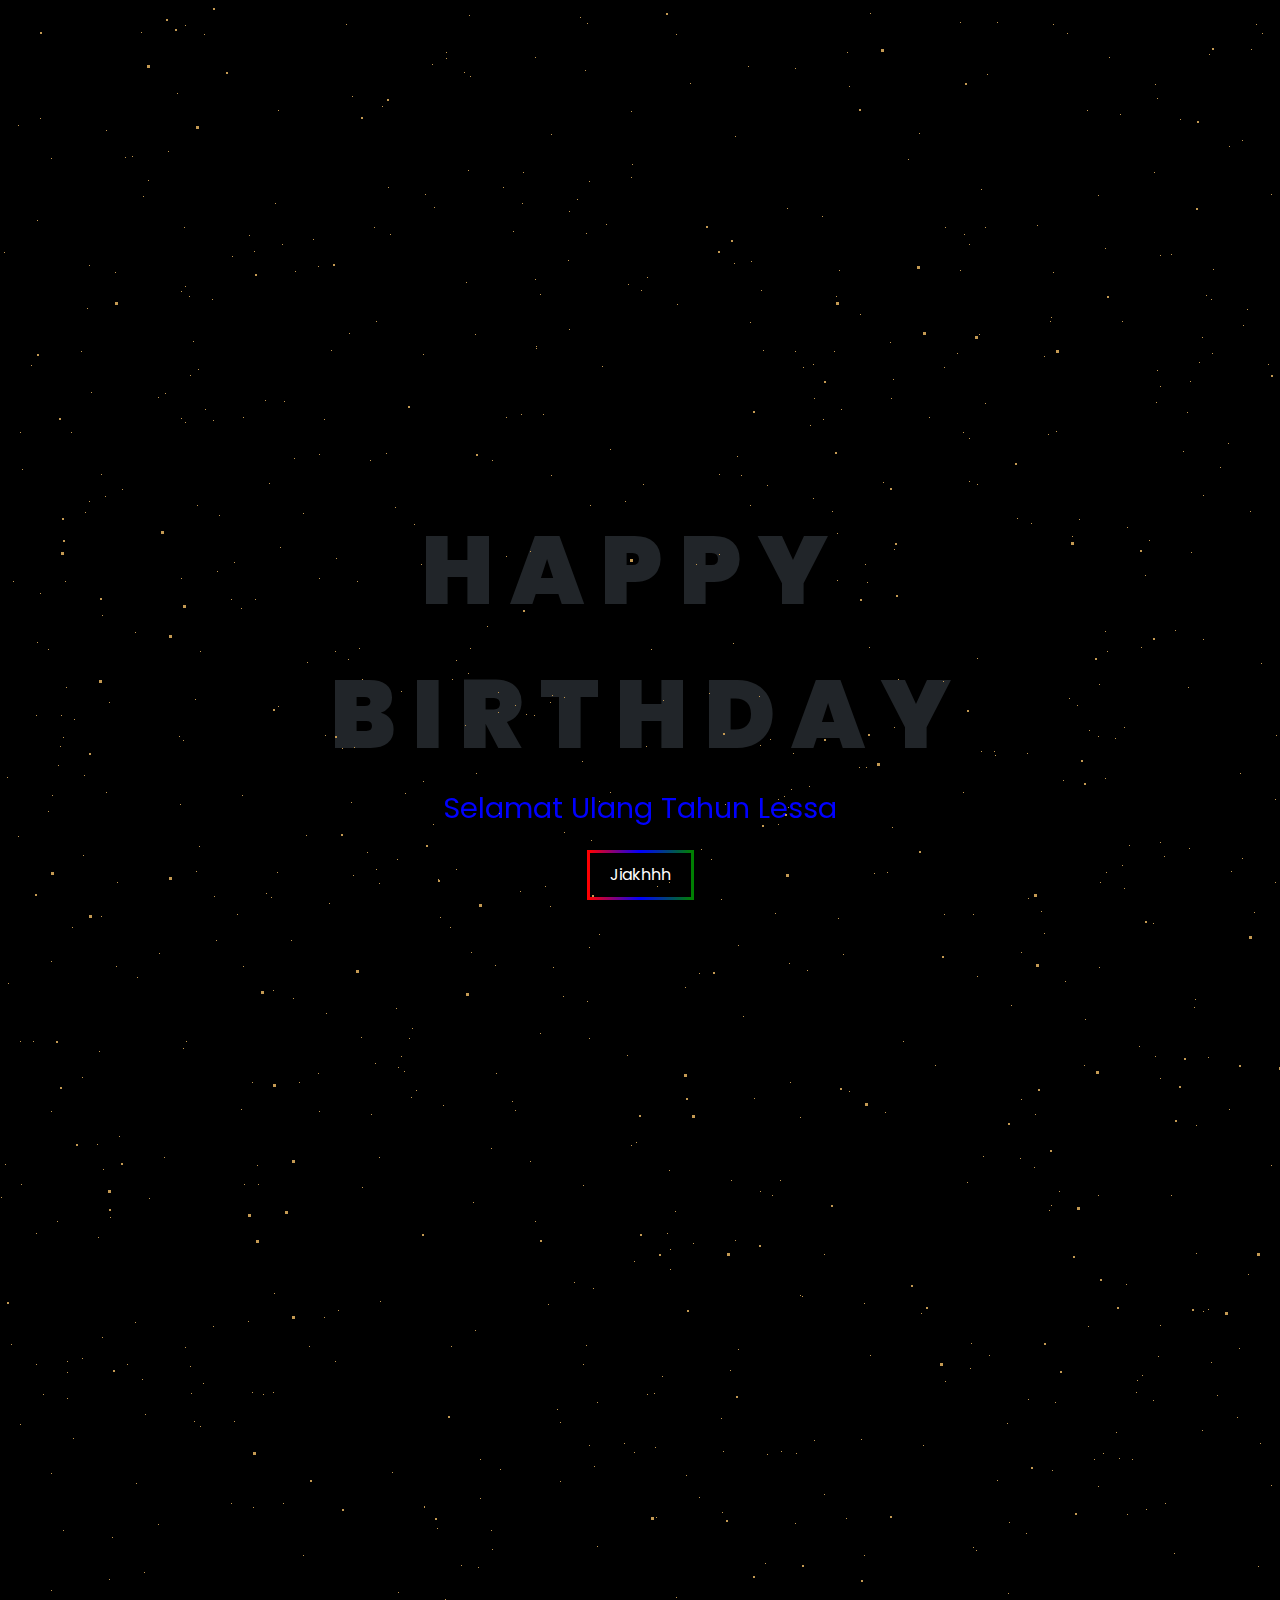
<file: index.html>
<!DOCTYPE html>
<html lang="en">
  <head>
    <meta charset="UTF-8" />
    <meta http-equiv="X-UA-Compatible" content="IE=edge" />
    <meta name="viewport" content="width=device-width, initial-scale=1.0" />
    <link rel="stylesheet" href="css/style.css" />
    <link rel="icon" href="img/flowers.png" type="image/x-icon" />
    <link rel="stylesheet" href="https://cdn.jsdelivr.net/npm/bootstrap@5.3.3/dist/css/bootstrap.min.css" />
    <script src="https://cdn.jsdelivr.net/npm/bootstrap@5.3.3/dist/js/bootstrap.bundle.min.js"></script>
    <title>HBD BANG</title>
  </head>
  <body style="background-color: black">
    <div class="bg-animation">
      <div id="stars"></div>
      <div id="stars2"></div>
      <div id="stars3"></div>
      <div id="stars4"></div>
    </div>
    <div class="text-center justify-content-center">
      <div class="greetings">
        <!-- silahkan menambah kata sesuai keinginan dengan <span>text...</span -->
        <span>H</span>
        <span>A</span>
        <span>P</span>
        <span>P</span>
        <span>Y</span>
        <span>&nbsp;</span>
        <br/>
        <span>B</span>
        <span>I</span>
        <span>R</span>
        <span>T</span>
        <span>H</span>
        <span>D</span>
        <span>A</span>
        <span>Y</span>
      </div>
      <div class="description">
        <span>Selamat Ulang Tahun Lessa</span>
      </div>
      <a href="flower.html">Jiakhhh</a>
    </div>  
  </body>
</html>
</file>
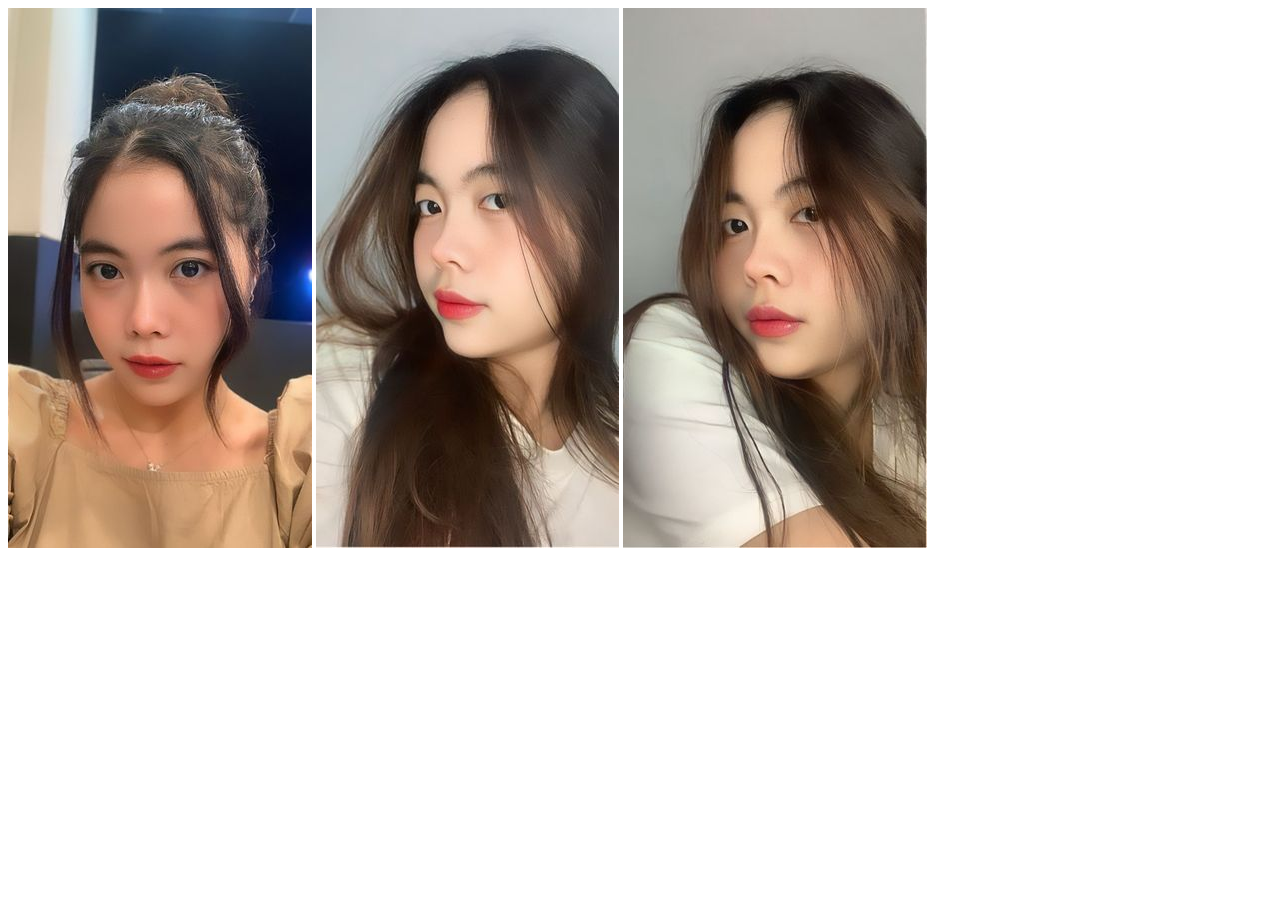
<file: blabla.html>
<!DOCTYPE html>
<html lang="en">
<head>
    <meta charset="UTF-8">
    <meta name="viewport" content="width=device-width, initial-scale=1.0">
    <title>Document</title>
</head>
<body>
    <img src="./img/lessa1.jpg" alt="lessa1">
    <img src="./img/lessa2.jpg" alt="lessa2">
    <img src="./img/lessa3.jpg" alt="lessa3">
</body>
</html>
</file>
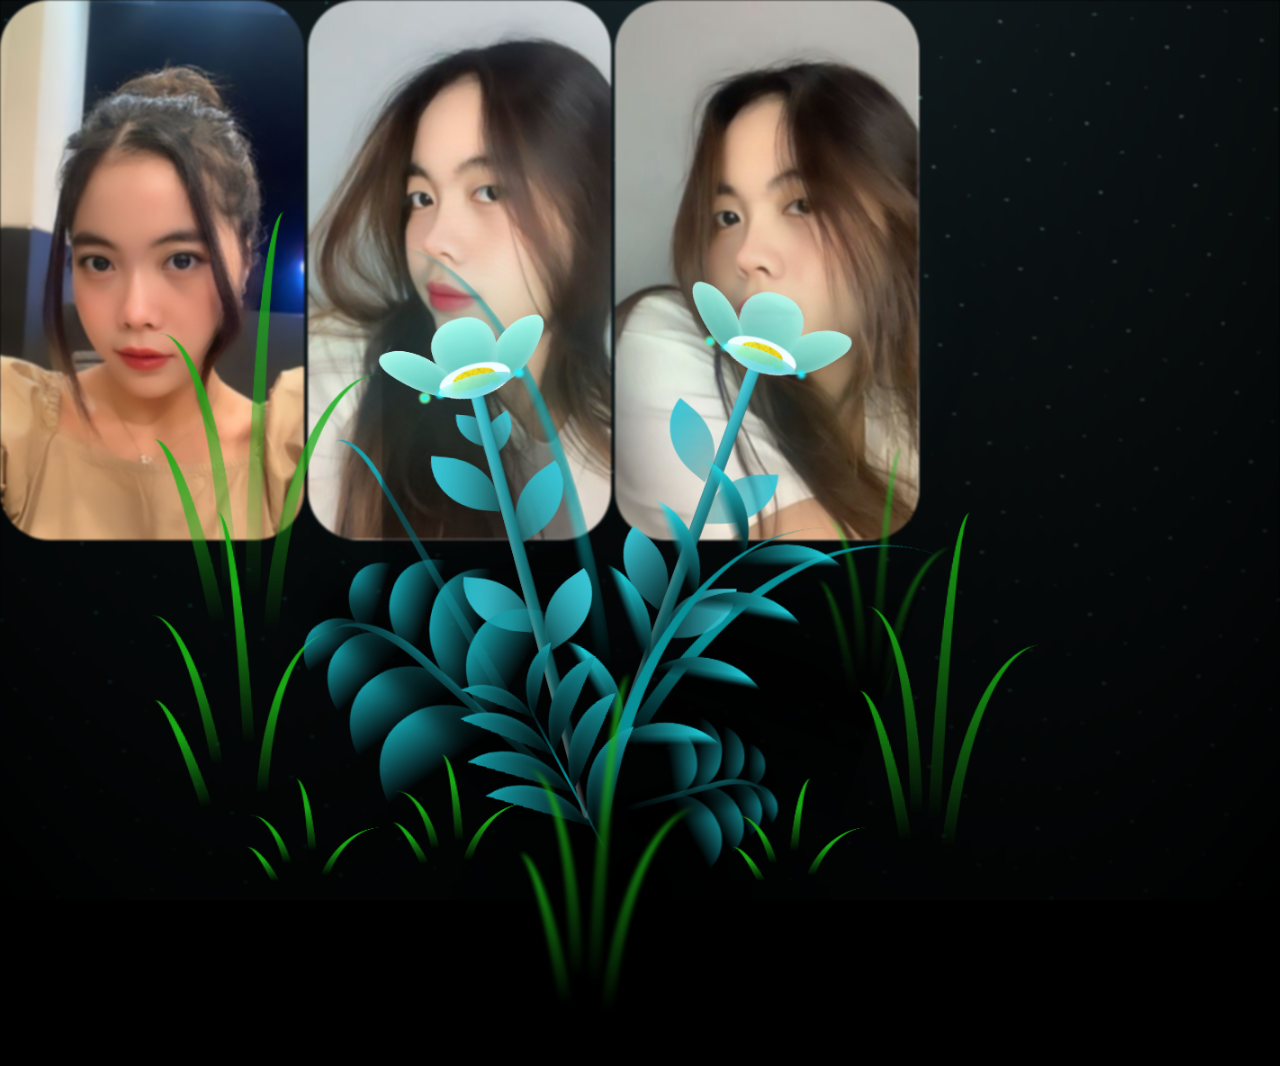
<file: flower.html>
<!DOCTYPE html>
<html lang="en">
<head>
    <meta charset="UTF-8">
    <meta http-equiv="X-UA-Compatible" content="IE=edge">
    <meta name="viewport" content="width=device-width, initial-scale=1.0">
    <link rel="stylesheet" href="css/main.css">
    <link rel="icon" href="img/flowers.png" type="image/x-icon">
    <title>flowers</title>
</head>
<body class="container">

  <!-- Pembuat code: https://codepen.io/mdusmanansari/pen/BamepLe -->
  <div class="night">
    <img src="./img/lessa1.jpg" class="img1" alt="lessa1">
      <img src="./img/lessa2.jpg" class="img2" alt="lessa2">
      <img src="./img/lessa3.jpg" class="img3" alt="lessa3">
  </div>
  <div class="flowers">
      <div class="flower flower--3">
        <div class="flower__leafs flower__leafs--1">
          <div class="flower__leaf flower__leaf--1"></div>
          <div class="flower__leaf flower__leaf--2"></div>
          <div class="flower__leaf flower__leaf--3"></div>
          <div class="flower__leaf flower__leaf--4"></div>
          <div class="flower__white-circle"></div>

          <div class="flower__light flower__light--1"></div>
          <div class="flower__light flower__light--2"></div>
          <div class="flower__light flower__light--3"></div>
          <div class="flower__light flower__light--4"></div>
          <div class="flower__light flower__light--5"></div>
          <div class="flower__light flower__light--6"></div>
          <div class="flower__light flower__light--7"></div>
          <div class="flower__light flower__light--8"></div>

        </div>
        <div class="flower__line">
          <div class="flower__line__leaf flower__line__leaf--1"></div>
          <div class="flower__line__leaf flower__line__leaf--2"></div>
          <div class="flower__line__leaf flower__line__leaf--3"></div>
          <div class="flower__line__leaf flower__line__leaf--4"></div>
          <div class="flower__line__leaf flower__line__leaf--5"></div>
          <div class="flower__line__leaf flower__line__leaf--6"></div>
        </div>
      </div>

      <div class="flower flower--2">
        <div class="flower__leafs flower__leafs--2">
          <div class="flower__leaf flower__leaf--1"></div>
          <div class="flower__leaf flower__leaf--2"></div>
          <div class="flower__leaf flower__leaf--3"></div>
          <div class="flower__leaf flower__leaf--4"></div>
          <div class="flower__white-circle"></div>

          <div class="flower__light flower__light--1"></div>
          <div class="flower__light flower__light--2"></div>
          <div class="flower__light flower__light--3"></div>
          <div class="flower__light flower__light--4"></div>
          <div class="flower__light flower__light--5"></div>
          <div class="flower__light flower__light--6"></div>
          <div class="flower__light flower__light--7"></div>
          <div class="flower__light flower__light--8"></div>

        </div>
        <div class="flower__line">
          <div class="flower__line__leaf flower__line__leaf--1"></div>
          <div class="flower__line__leaf flower__line__leaf--2"></div>
          <div class="flower__line__leaf flower__line__leaf--3"></div>
          <div class="flower__line__leaf flower__line__leaf--4"></div>
        </div>
      </div>

      <div class="flower flower--3">
        <div class="flower__leafs flower__leafs--3">
          <div class="flower__leaf flower__leaf--1"></div>
          <div class="flower__leaf flower__leaf--2"></div>
          <div class="flower__leaf flower__leaf--3"></div>
          <div class="flower__leaf flower__leaf--4"></div>
          <div class="flower__white-circle"></div>

          <div class="flower__light flower__light--1"></div>
          <div class="flower__light flower__light--2"></div>
          <div class="flower__light flower__light--3"></div>
          <div class="flower__light flower__light--4"></div>
          <div class="flower__light flower__light--5"></div>
          <div class="flower__light flower__light--6"></div>
          <div class="flower__light flower__light--7"></div>
          <div class="flower__light flower__light--8"></div>

        </div>
        <div class="flower__line">
          <div class="flower__line__leaf flower__line__leaf--1"></div>
          <div class="flower__line__leaf flower__line__leaf--2"></div>
          <div class="flower__line__leaf flower__line__leaf--3"></div>
          <div class="flower__line__leaf flower__line__leaf--4"></div>
        </div>
      </div>

      <div class="grow-ans" style="--d:1.2s">
        <div class="flower__g-long">
          <div class="flower__g-long__top"></div>
          <div class="flower__g-long__bottom"></div>
        </div>
      </div>

      <div class="growing-grass">
        <div class="flower__grass flower__grass--1">
          <div class="flower__grass--top"></div>
          <div class="flower__grass--bottom"></div>
          <div class="flower__grass__leaf flower__grass__leaf--1"></div>
          <div class="flower__grass__leaf flower__grass__leaf--2"></div>
          <div class="flower__grass__leaf flower__grass__leaf--3"></div>
          <div class="flower__grass__leaf flower__grass__leaf--4"></div>
          <div class="flower__grass__leaf flower__grass__leaf--5"></div>
          <div class="flower__grass__leaf flower__grass__leaf--6"></div>
          <div class="flower__grass__leaf flower__grass__leaf--7"></div>
          <div class="flower__grass__leaf flower__grass__leaf--8"></div>
          <div class="flower__grass__overlay"></div>
        </div>
      </div>

      <div class="growing-grass">
        <div class="flower__grass flower__grass--2">
          <div class="flower__grass--top"></div>
          <div class="flower__grass--bottom"></div>
          <div class="flower__grass__leaf flower__grass__leaf--1"></div>
          <div class="flower__grass__leaf flower__grass__leaf--2"></div>
          <div class="flower__grass__leaf flower__grass__leaf--3"></div>
          <div class="flower__grass__leaf flower__grass__leaf--4"></div>
          <div class="flower__grass__leaf flower__grass__leaf--5"></div>
          <div class="flower__grass__leaf flower__grass__leaf--6"></div>
          <div class="flower__grass__leaf flower__grass__leaf--7"></div>
          <div class="flower__grass__leaf flower__grass__leaf--8"></div>
          <div class="flower__grass__overlay"></div>
        </div>
      </div>

      <div class="grow-ans" style="--d:2.4s">
        <div class="flower__g-right flower__g-right--1">
          <div class="leaf"></div>
        </div>
      </div>

      <div class="grow-ans" style="--d:2.8s">
        <div class="flower__g-right flower__g-right--2">
          <div class="leaf"></div>
        </div>
      </div>

      <div class="grow-ans" style="--d:2.8s">
        <div class="flower__g-front">
          <div class="flower__g-front__leaf-wrapper flower__g-front__leaf-wrapper--1">
            <div class="flower__g-front__leaf"></div>
          </div>
          <div class="flower__g-front__leaf-wrapper flower__g-front__leaf-wrapper--2">
            <div class="flower__g-front__leaf"></div>
          </div>
          <div class="flower__g-front__leaf-wrapper flower__g-front__leaf-wrapper--3">
            <div class="flower__g-front__leaf"></div>
          </div>
          <div class="flower__g-front__leaf-wrapper flower__g-front__leaf-wrapper--4">
            <div class="flower__g-front__leaf"></div>
          </div>
          <div class="flower__g-front__leaf-wrapper flower__g-front__leaf-wrapper--5">
            <div class="flower__g-front__leaf"></div>
          </div>
          <div class="flower__g-front__leaf-wrapper flower__g-front__leaf-wrapper--6">
            <div class="flower__g-front__leaf"></div>
          </div>
          <div class="flower__g-front__leaf-wrapper flower__g-front__leaf-wrapper--7">
            <div class="flower__g-front__leaf"></div>
          </div>
          <div class="flower__g-front__leaf-wrapper flower__g-front__leaf-wrapper--8">
            <div class="flower__g-front__leaf"></div>
          </div>
          <div class="flower__g-front__line"></div>
        </div>
      </div>

      <div class="grow-ans" style="--d:3.2s">
        <div class="flower__g-fr">
          <div class="leaf"></div>
          <div class="flower__g-fr__leaf flower__g-fr__leaf--1"></div>
          <div class="flower__g-fr__leaf flower__g-fr__leaf--2"></div>
          <div class="flower__g-fr__leaf flower__g-fr__leaf--3"></div>
          <div class="flower__g-fr__leaf flower__g-fr__leaf--4"></div>
          <div class="flower__g-fr__leaf flower__g-fr__leaf--5"></div>
          <div class="flower__g-fr__leaf flower__g-fr__leaf--6"></div>
          <div class="flower__g-fr__leaf flower__g-fr__leaf--7"></div>
          <div class="flower__g-fr__leaf flower__g-fr__leaf--8"></div>
        </div>
      </div>

      <div class="long-g long-g--0">
        <div class="grow-ans" style="--d:3s">
          <div class="leaf leaf--0"></div>
        </div>
        <div class="grow-ans" style="--d:2.2s">
          <div class="leaf leaf--1"></div>
        </div>
        <div class="grow-ans" style="--d:3.4s">
          <div class="leaf leaf--2"></div>
        </div>
        <div class="grow-ans" style="--d:3.6s">
          <div class="leaf leaf--3"></div>
        </div>
      </div>

      <div class="long-g long-g--1">
        <div class="grow-ans" style="--d:3.6s">
          <div class="leaf leaf--0"></div>
        </div>
        <div class="grow-ans" style="--d:3.8s">
          <div class="leaf leaf--1"></div>
        </div>
        <div class="grow-ans" style="--d:4s">
          <div class="leaf leaf--2"></div>
        </div>
        <div class="grow-ans" style="--d:4.2s">
          <div class="leaf leaf--3"></div>
        </div>
      </div>

      <div class="long-g long-g--2">
        <div class="grow-ans" style="--d:4s">
          <div class="leaf leaf--0"></div>
        </div>
        <div class="grow-ans" style="--d:4.2s">
          <div class="leaf leaf--1"></div>
        </div>
        <div class="grow-ans" style="--d:4.4s">
          <div class="leaf leaf--2"></div>
        </div>
        <div class="grow-ans" style="--d:4.6s">
          <div class="leaf leaf--3"></div>
        </div>
      </div>

      <div class="long-g long-g--3">
        <div class="grow-ans" style="--d:4s">
          <div class="leaf leaf--0"></div>
        </div>
        <div class="grow-ans" style="--d:4.2s">
          <div class="leaf leaf--1"></div>
        </div>
        <div class="grow-ans" style="--d:3s">
          <div class="leaf leaf--2"></div>
        </div>
        <div class="grow-ans" style="--d:3.6s">
          <div class="leaf leaf--3"></div>
        </div>
      </div>

      <div class="long-g long-g--4">
        <div class="grow-ans" style="--d:4s">
          <div class="leaf leaf--0"></div>
        </div>
        <div class="grow-ans" style="--d:4.2s">
          <div class="leaf leaf--1"></div>
        </div>
        <div class="grow-ans" style="--d:3s">
          <div class="leaf leaf--2"></div>
        </div>
        <div class="grow-ans" style="--d:3.6s">
          <div class="leaf leaf--3"></div>
        </div>
      </div>

      <div class="long-g long-g--5">
        <div class="grow-ans" style="--d:4s">
          <div class="leaf leaf--0"></div>
        </div>
        <div class="grow-ans" style="--d:4.2s">
          <div class="leaf leaf--1"></div>
        </div>
        <div class="grow-ans" style="--d:3s">
          <div class="leaf leaf--2"></div>
        </div>
        <div class="grow-ans" style="--d:3.6s">
          <div class="leaf leaf--3"></div>
        </div>
      </div>

      <div class="long-g long-g--6">
        <div class="grow-ans" style="--d:4.2s">
          <div class="leaf leaf--0"></div>
        </div>
        <div class="grow-ans" style="--d:4.4s">
          <div class="leaf leaf--1"></div>
        </div>
        <div class="grow-ans" style="--d:4.6s">
          <div class="leaf leaf--2"></div>
        </div>
        <div class="grow-ans" style="--d:4.8s">
          <div class="leaf leaf--3"></div>
        </div>
      </div>

      <div class="long-g long-g--7">
        <div class="grow-ans" style="--d:3s">
          <div class="leaf leaf--0"></div>
        </div>
        <div class="grow-ans" style="--d:3.2s">
          <div class="leaf leaf--1"></div>
        </div>
        <div class="grow-ans" style="--d:3.5s">
          <div class="leaf leaf--2"></div>
        </div>
        <div class="grow-ans" style="--d:3.6s">
          <div class="leaf leaf--3"></div>
        </div>
      </div>

    </div>

    <script src="main.js">
    </script>
    <script>alert("Happy Birthday")</script>
<<<<<<< HEAD
    <script>
      // membuat pemutaran lagu pada halaman web
=======
     <script>
     
>>>>>>> 2ad732010b329c4d7e294f38414098d962b181a2
      var audio = new Audio('ultah.mp3');
      audio.autoplay = true
      audio.loop = true
      audio.play();

    </script>
  </body>
</html>
</file>
<file: css/style.css>
@import url("https://fonts.googleapis.com/css2?family=Poppins:ital,wght@0,500;1,900&display=swap");
* {
  font-family: "Poppins", cursive;
}
body {
  color: azure;
  width: 100%;
  height: 100vh;
  display: flex;
  flex-direction: column;
  align-items: center;
  justify-content: center;
  background-color: black;
}
.greetings {
  font-size: 6rem;
  font-weight: 900;
}
.greetings > span {
  animation: glow 3s ease-in-out infinite;
}

.description > span {
  font-size: larger;
  animation: slide 3s ease;
}
.description > span:nth-child(1) {
  font-size: larger;
  background-image: linear-gradient(to right, blue, blue 50%, black 50%, black);
  background-size: 200% 100%;
  color: transparent;
  background-clip: text;
  -webkit-background-clip: text;
  animation: slide 2s linear infinite, glow 2.1s linear infinite;
}

@keyframes slide {
  0% {
    background-position: 100% 0;
  }
  100% {
    background-position: 0 0;
  }
}

@keyframes glow {
  0%,
  100% {
    color: #fff;
    text-shadow: 0 0 12px #39c6d6, 0 0 50px #39c6d6, 0 0 100px #39c6d6;
  }
  10%,
  90% {
    color: #111;
    text-shadow: none;
  }
}
.greetings > span:nth-child(1) {
  animation-delay: 0s;
}
.greetings > span:nth-child(2) {
  animation-delay: 0.2s;
}
.greetings > span:nth-child(3) {
  animation-delay: 0.4s;
}
.greetings > span:nth-child(4) {
  animation-delay: 0.6s;
}
.greetings > span:nth-child(5) {
  animation-delay: 0.8s;
}
.greetings > span:nth-child(6) {
  animation-delay: 1s;
}
.greetings > span:nth-child(7) {
  animation-delay: 1.2s;
}
.greetings > span:nth-child(8) {
  animation-delay: 1.4s;
}
.greetings > span:nth-child(9) {
  animation-delay: 1.6s;
}
.greetings > span:nth-child(10) {
  animation-delay: 1.8s;
}
.greetings > span:nth-child(11) {
  animation-delay: 2s;
}
.greetings > span:nth-child(12) {
  animation-delay: 2.2s;
}
.greetings > span:nth-child(13) {
  animation-delay: 2.4s;
}
.greetings > span:nth-child(14) {
  animation-delay: 2.6s;
}
.greetings > span:nth-child(15) {
  animation-delay: 2.8s;
}
.greetings > br {
  display: inline;
}

.description {
  font-size: 1.5rem;
  margin-bottom: 20px;
}

a:link, a:visited {
  background-color: transparent;
  color: #fff;
  border: 3px solid;
  border-image: linear-gradient(90deg, red, blue, green) 1;
  padding: 10px 20px;
  text-align: center;
  text-decoration: none;
  display: inline-block;
  animation: borderAnimation 3s linear infinite;
}

a:hover, a:active {
  background-color: green;
  color: white;
  border-image: linear-gradient(90deg, red, blue, green) 1;
  animation: borderAnimation 3s linear infinite;
}

@keyframes borderAnimation {
  0% {
    border-image-source: linear-gradient(90deg, red, blue, green);
  }
  100% {
    border-image-source: linear-gradient(-90deg, green, red, blue);
  }
}

@keyframes clipAnimation {
  0%, 100% {
    clip-path: inset(0 0 95% 0);
  }
  25% {
    clip-path: inset(0 95% 0 0);
  }
  50% {
    clip-path: inset(95% 0 0 0);
  }
  75% {
    clip-path: inset(0 0 0 95%);
  }
}


@media screen and (max-width: 574px) {
  .greetings {
    display: block;
    font-size: 3rem;
    font-weight: 500;
    text-align: center;
  }
  .description {
    font-size: 1rem;
  }

  .button a {
    font-size: 0.5rem;
  }
}

.bg-animation {
  position: relative;
  top: 0;
  left: 0;
  width: 100%;
  height: 100%;
}

#stars {
  width: 1px;
  height: 1px;
  background: transparent;
  box-shadow: 117px 1613px #c49952, 1488px 635px #c49952, 944px 914px #c49952, 647px 277px #c49952, 1792px 1205px #c49952, 656px 1517px #c49952, 820px 1839px #c49952, 1153px 1400px #c49952, 870px 13px #c49952, 550px 702px #c49952,
    1155px 1056px #c49952, 88px 1709px #c49952, 1450px 1090px #c49952, 1929px 457px #c49952, 1390px 905px #c49952, 1771px 269px #c49952, 1741px 669px #c49952, 432px 64px #c49952, 563px 996px #c49952, 1918px 1873px #c49952,
    1845px 1211px #c49952, 231px 1503px #c49952, 37px 220px #c49952, 1970px 495px #c49952, 1812px 925px #c49952, 67px 1398px #c49952, 535px 279px #c49952, 1837px 829px #c49952, 1945px 685px #c49952, 1677px 1817px #c49952,
    1317px 1415px #c49952, 1785px 905px #c49952, 1787px 1554px #c49952, 802px 1296px #c49952, 512px 1101px #c49952, 583px 1364px #c49952, 336px 558px #c49952, 979px 334px #c49952, 106px 792px #c49952, 204px 34px #c49952,
    1845px 1763px #c49952, 445px 1599px #c49952, 386px 453px #c49952, 471px 952px #c49952, 1466px 1676px #c49952, 1885px 303px #c49952, 51px 1717px #c49952, 1211px 299px #c49952, 1546px 1887px #c49952, 1067px 33px #c49952,
    1088px 1326px #c49952, 1938px 760px #c49952, 470px 648px #c49952, 1213px 269px #c49952, 1767px 78px #c49952, 977px 976px #c49952, 1926px 175px #c49952, 722px 1512px #c49952, 945px 227px #c49952, 1811px 99px #c49952,
    1912px 1406px #c49952, 1602px 1243px #c49952, 610px 449px #c49952, 654px 1393px #c49952, 1930px 1193px #c49952, 258px 1184px #c49952, 89px 265px #c49952, 824px 1494px #c49952, 1506px 1435px #c49952, 1027px 753px #c49952,
    1px 1197px #c49952, 530px 1161px #c49952, 864px 1555px #c49952, 1610px 1604px #c49952, 1035px 1114px #c49952, 1456px 133px #c49952, 1196px 1253px #c49952, 361px 1037px #c49952, 834px 351px #c49952, 436px 1676px #c49952,
    1194px 1007px #c49952, 1141px 647px #c49952, 319px 454px #c49952, 937px 1769px #c49952, 1872px 1013px #c49952, 733px 643px #c49952, 1250px 511px #c49952, 189px 296px #c49952, 1639px 163px #c49952, 1584px 336px #c49952,
    1912px 1343px #c49952, 1298px 1307px #c49952, 1750px 902px #c49952, 1129px 845px #c49952, 1899px 1470px #c49952, 1427px 232px #c49952, 1391px 838px #c49952, 1225px 1819px #c49952, 190px 1366px #c49952, 1865px 518px #c49952,
    203px 1383px #c49952, 1455px 614px #c49952, 423px 354px #c49952, 1678px 1790px #c49952, 241px 608px #c49952, 1089px 730px #c49952, 1342px 38px #c49952, 1848px 249px #c49952, 1874px 1785px #c49952, 1040px 1837px #c49952,
    751px 261px #c49952, 510px 1975px #c49952, 52px 795px #c49952, 1786px 1310px #c49952, 498px 712px #c49952, 190px 375px #c49952, 1341px 722px #c49952, 43px 1394px #c49952, 1821px 1687px #c49952, 106px 130px #c49952, 1717px 1978px #c49952,
    168px 151px #c49952, 183px 740px #c49952, 945px 1381px #c49952, 669px 1170px #c49952, 1285px 1816px #c49952, 110px 1217px #c49952, 1623px 813px #c49952, 869px 647px #c49952, 867px 582px #c49952, 735px 1240px #c49952,
    519px 1896px #c49952, 132px 156px #c49952, 1649px 193px #c49952, 241px 1109px #c49952, 643px 484px #c49952, 574px 1282px #c49952, 1952px 564px #c49952, 1978px 145px #c49952, 329px 903px #c49952, 1674px 617px #c49952,
    1978px 558px #c49952, 1808px 1715px #c49952, 1526px 1238px #c49952, 475px 1330px #c49952, 810px 425px #c49952, 1709px 634px #c49952, 1658px 336px #c49952, 425px 194px #c49952, 352px 96px #c49952, 148px 180px #c49952,
    1139px 1046px #c49952, 1809px 1233px #c49952, 1669px 171px #c49952, 263px 1394px #c49952, 534px 715px #c49952, 396px 1008px #c49952, 589px 1445px #c49952, 1190px 381px #c49952, 1709px 279px #c49952, 520px 891px #c49952,
    1136px 1867px #c49952, 1280px 1233px #c49952, 836px 296px #c49952, 1348px 646px #c49952, 1539px 913px #c49952, 423px 781px #c49952, 1271px 1805px #c49952, 696px 564px #c49952, 1549px 804px #c49952, 303px 1555px #c49952,
    1449px 1903px #c49952, 66px 687px #c49952, 1164px 856px #c49952, 1958px 1326px #c49952, 125px 157px #c49952, 508px 1669px #c49952, 465px 725px #c49952, 1925px 1440px #c49952, 405px 793px #c49952, 278px 110px #c49952,
    1084px 1065px #c49952, 1077px 705px #c49952, 663px 1844px #c49952, 734px 263px #c49952, 870px 1761px #c49952, 103px 1169px #c49952, 1506px 1295px #c49952, 1883px 926px #c49952, 335px 1361px #c49952, 1126px 1284px #c49952,
    257px 1165px #c49952, 837px 580px #c49952, 1211px 1362px #c49952, 1137px 1380px #c49952, 135px 632px #c49952, 1491px 1965px #c49952, 1098px 195px #c49952, 506px 417px #c49952, 693px 1243px #c49952, 622px 1862px #c49952,
    1412px 1343px #c49952, 948px 1894px #c49952, 1315px 1363px #c49952, 754px 1098px #c49952, 1931px 930px #c49952, 1831px 342px #c49952, 1751px 1839px #c49952, 84px 775px #c49952, 1662px 1488px #c49952, 617px 1769px #c49952,
    1869px 1292px #c49952, 963px 432px #c49952, 371px 1114px #c49952, 37px 642px #c49952, 21px 1184px #c49952, 602px 366px #c49952, 414px 524px #c49952, 282px 244px #c49952, 1689px 868px #c49952, 943px 681px #c49952, 898px 679px #c49952,
    449px 1774px #c49952, 1678px 1313px #c49952, 475px 1811px #c49952, 1146px 1509px #c49952, 1151px 1863px #c49952, 1617px 846px #c49952, 82px 1077px #c49952, 324px 1317px #c49952, 1516px 885px #c49952, 1706px 1526px #c49952,
    1925px 1180px #c49952, 553px 967px #c49952, 1072px 536px #c49952, 1715px 1816px #c49952, 185px 286px #c49952, 1362px 1600px #c49952, 628px 1938px #c49952, 1187px 412px #c49952, 569px 211px #c49952, 1959px 1356px #c49952,
    1571px 105px #c49952, 319px 1111px #c49952, 36px 1364px #c49952, 502px 1788px #c49952, 1051px 1993px #c49952, 1617px 773px #c49952, 424px 1507px #c49952, 1623px 1955px #c49952, 307px 662px #c49952, 183px 1048px #c49952,
    1919px 1453px #c49952, 1006px 1817px #c49952, 468px 673px #c49952, 1142px 1375px #c49952, 1228px 443px #c49952, 1734px 552px #c49952, 20px 1041px #c49952, 1783px 334px #c49952, 98px 1237px #c49952, 1356px 1940px #c49952,
    853px 1779px #c49952, 1910px 560px #c49952, 1174px 1656px #c49952, 110px 1724px #c49952, 542px 1771px #c49952, 1758px 1931px #c49952, 1463px 1401px #c49952, 1155px 84px #c49952, 1504px 835px #c49952, 750px 322px #c49952,
    407px 1900px #c49952, 1600px 1141px #c49952, 657px 886px #c49952, 526px 714px #c49952, 18px 836px #c49952, 1546px 1548px #c49952, 22px 469px #c49952, 594px 1466px #c49952, 1160px 1078px #c49952, 627px 1055px #c49952, 195px 699px #c49952,
    1099px 684px #c49952, 530px 551px #c49952, 1160px 1325px #c49952, 894px 727px #c49952, 1157px 98px #c49952, 136px 1483px #c49952, 1875px 1975px #c49952, 1803px 566px #c49952, 318px 1073px #c49952, 1866px 1656px #c49952,
    543px 414px #c49952, 719px 474px #c49952, 1115px 738px #c49952, 353px 875px #c49952, 184px 1938px #c49952, 1854px 1534px #c49952, 420px 1698px #c49952, 1480px 1550px #c49952, 522px 203px #c49952, 1897px 1904px #c49952,
    975px 1708px #c49952, 1774px 602px #c49952, 1908px 274px #c49952, 61px 715px #c49952, 983px 1156px #c49952, 326px 1013px #c49952, 641px 290px #c49952, 1522px 120px #c49952, 405px 1637px #c49952, 1021px 1099px #c49952,
    631px 1145px #c49952, 982px 1967px #c49952, 200px 651px #c49952, 795px 351px #c49952, 790px 1082px #c49952, 144px 1572px #c49952, 1542px 901px #c49952, 158px 1524px #c49952, 849px 1843px #c49952, 1807px 203px #c49952,
    1747px 45px #c49952, 1603px 1738px #c49952, 617px 1966px #c49952, 342px 748px #c49952, 1779px 1173px #c49952, 1428px 152px #c49952, 589px 1998px #c49952, 1940px 1838px #c49952, 115px 272px #c49952, 1217px 1395px #c49952,
    1402px 1491px #c49952, 1833px 1814px #c49952, 243px 966px #c49952, 319px 578px #c49952, 813px 364px #c49952, 669px 882px #c49952, 551px 134px #c49952, 1819px 920px #c49952, 740px 1826px #c49952, 1021px 952px #c49952,
    1575px 453px #c49952, 324px 419px #c49952, 929px 417px #c49952, 885px 1112px #c49952, 503px 187px #c49952, 1908px 362px #c49952, 1063px 1601px #c49952, 169px 1792px #c49952, 789px 963px #c49952, 1697px 948px #c49952,
    1761px 1810px #c49952, 1844px 1591px #c49952, 1709px 949px #c49952, 1402px 1396px #c49952, 1037px 225px #c49952, 1832px 518px #c49952, 1728px 1782px #c49952, 194px 1421px #c49952, 1395px 742px #c49952, 1478px 1325px #c49952,
    40px 593px #c49952, 1732px 117px #c49952, 51px 158px #c49952, 1598px 1672px #c49952, 701px 849px #c49952, 1403px 1979px #c49952, 145px 1414px #c49952, 550px 906px #c49952, 1366px 460px #c49952, 142px 1379px #c49952, 34px 1864px #c49952,
    1346px 308px #c49952, 293px 998px #c49952, 21px 1868px #c49952, 540px 1033px #c49952, 60px 746px #c49952, 1602px 1476px #c49952, 180px 804px #c49952, 345px 1982px #c49952, 1439px 640px #c49952, 939px 1834px #c49952, 20px 432px #c49952,
    492px 1549px #c49952, 109px 1579px #c49952, 1796px 1403px #c49952, 1079px 519px #c49952, 1664px 389px #c49952, 1627px 1061px #c49952, 823px 419px #c49952, 1399px 1882px #c49952, 1906px 344px #c49952, 1189px 848px #c49952,
    117px 882px #c49952, 1262px 33px #c49952, 1048px 434px #c49952, 1208px 1309px #c49952, 1616px 408px #c49952, 1833px 853px #c49952, 1433px 1656px #c49952, 811px 1861px #c49952, 439px 1672px #c49952, 1105px 248px #c49952,
    328px 1652px #c49952, 13px 1658px #c49952, 685px 987px #c49952, 985px 403px #c49952, 1664px 1206px #c49952, 1993px 1925px #c49952, 440px 917px #c49952, 1835px 319px #c49952, 1404px 1907px #c49952, 624px 1443px #c49952,
    843px 954px #c49952, 478px 1567px #c49952, 895px 1602px #c49952, 1231px 871px #c49952, 1267px 1646px #c49952, 475px 334px #c49952, 784px 796px #c49952, 1294px 199px #c49952, 109px 702px #c49952, 1978px 362px #c49952, 291px 940px #c49952,
    971px 1343px #c49952, 74px 719px #c49952, 36px 715px #c49952, 1007px 1423px #c49952, 860px 314px #c49952, 631px 177px #c49952, 1900px 1590px #c49952, 1239px 1348px #c49952, 1346px 1270px #c49952, 1934px 1475px #c49952,
    1553px 559px #c49952, 588px 1969px #c49952, 670px 1269px #c49952, 1484px 376px #c49952, 20px 1424px #c49952, 1396px 8px #c49952, 969px 244px #c49952, 1807px 538px #c49952, 1873px 891px #c49952, 636px 1142px #c49952,
    1474px 1562px #c49952, 763px 350px #c49952, 663px 700px #c49952, 500px 1469px #c49952, 1302px 722px #c49952, 181px 291px #c49952, 266px 893px #c49952, 1403px 654px #c49952, 492px 460px #c49952, 1503px 1369px #c49952, 23px 1662px #c49952,
    349px 333px #c49952, 1435px 1017px #c49952, 1441px 705px #c49952, 1708px 1446px #c49952, 1041px 911px #c49952, 1063px 780px #c49952, 1158px 1356px #c49952, 767px 1454px #c49952, 1912px 797px #c49952, 1731px 1759px #c49952,
    1378px 1390px #c49952, 1815px 1364px #c49952, 960px 270px #c49952, 1343px 427px #c49952, 275px 203px #c49952, 1319px 1092px #c49952, 1455px 770px #c49952, 283px 1503px #c49952, 1505px 901px #c49952, 1738px 1561px #c49952,
    1526px 1935px #c49952, 1757px 669px #c49952, 1640px 620px #c49952, 1750px 722px #c49952, 748px 66px #c49952, 1149px 540px #c49952, 159px 953px #c49952, 200px 1426px #c49952, 515px 1110px #c49952, 1552px 737px #c49952,
    1094px 1459px #c49952, 778px 799px #c49952, 1031px 523px #c49952, 743px 1825px #c49952, 1100px 882px #c49952, 1088px 1836px #c49952, 255px 599px #c49952, 67px 1361px #c49952, 247px 1721px #c49952, 1722px 346px #c49952,
    1822px 155px #c49952, 452px 1973px #c49952, 415px 1960px #c49952, 1109px 57px #c49952, 273px 1392px #c49952, 404px 1071px #c49952, 1212px 353px #c49952, 370px 460px #c49952, 795px 1523px #c49952, 1932px 340px #c49952,
    51px 1473px #c49952, 1268px 364px #c49952, 1512px 1862px #c49952, 1678px 1801px #c49952, 1796px 579px #c49952, 254px 251px #c49952, 1466px 1717px #c49952, 893px 379px #c49952, 1153px 923px #c49952, 913px 1808px #c49952,
    791px 789px #c49952, 417px 1924px #c49952, 1336px 1599px #c49952, 1695px 908px #c49952, 1120px 114px #c49952, 493px 1949px #c49952, 68px 1905px #c49952, 969px 481px #c49952, 1420px 1095px #c49952, 800px 1117px #c49952,
    390px 234px #c49952, 356px 1644px #c49952, 1098px 1486px #c49952, 1360px 521px #c49952, 149px 1198px #c49952, 354px 747px #c49952, 1749px 487px #c49952, 470px 76px #c49952, 1672px 289px #c49952, 1731px 545px #c49952,
    1547px 1590px #c49952, 498px 692px #c49952, 398px 1592px #c49952, 1846px 1237px #c49952, 1537px 1474px #c49952, 1726px 1374px #c49952, 1922px 858px #c49952, 376px 321px #c49952, 985px 227px #c49952, 234px 1421px #c49952,
    760px 745px #c49952, 1990px 1132px #c49952, 1560px 1597px #c49952, 338px 1310px #c49952, 1924px 1664px #c49952, 547px 1747px #c49952, 1639px 1282px #c49952, 1202px 337px #c49952, 1985px 779px #c49952, 737px 456px #c49952,
    89px 501px #c49952, 963px 792px #c49952, 655px 1447px #c49952, 1492px 1994px #c49952, 1171px 254px #c49952, 892px 827px #c49952, 1735px 442px #c49952, 1474px 1187px #c49952, 846px 1518px #c49952, 557px 1805px #c49952,
    738px 945px #c49952, 795px 68px #c49952, 663px 1956px #c49952, 1607px 290px #c49952, 1524px 15px #c49952, 1097px 1911px #c49952, 157px 1939px #c49952, 935px 1065px #c49952, 1809px 1708px #c49952, 164px 1157px #c49952, 83px 855px #c49952,
    625px 501px #c49952, 814px 398px #c49952, 552px 695px #c49952, 597px 1546px #c49952, 1237px 1417px #c49952, 628px 284px #c49952, 866px 767px #c49952, 1403px 1394px #c49952, 765px 1563px #c49952, 1648px 109px #c49952,
    1205px 1659px #c49952, 921px 1313px #c49952, 1319px 243px #c49952, 18px 125px #c49952, 7px 777px #c49952, 181px 418px #c49952, 1062px 1892px #c49952, 382px 106px #c49952, 994px 751px #c49952, 964px 234px #c49952, 40px 118px #c49952,
    278px 706px #c49952, 1540px 1978px #c49952, 425px 1661px #c49952, 1050px 321px #c49952, 735px 1729px #c49952, 1438px 260px #c49952, 1229px 1109px #c49952, 186px 1041px #c49952, 244px 1184px #c49952, 392px 1472px #c49952,
    670px 1249px #c49952, 1260px 1443px #c49952, 1977px 1511px #c49952, 1240px 773px #c49952, 303px 513px #c49952, 63px 1530px #c49952, 610px 792px #c49952, 1987px 1647px #c49952, 676px 1597px #c49952, 1740px 1244px #c49952,
    816px 1661px #c49952, 351px 802px #c49952, 252px 1082px #c49952, 31px 365px #c49952, 1453px 984px #c49952, 667px 1233px #c49952, 1247px 1800px #c49952, 839px 270px #c49952, 775px 913px #c49952, 1966px 1398px #c49952, 499px 813px #c49952,
    922px 1982px #c49952, 1409px 1902px #c49952, 1499px 1766px #c49952, 721px 899px #c49952, 788px 807px #c49952, 989px 1355px #c49952, 1248px 1274px #c49952, 849px 1091px #c49952, 1799px 1036px #c49952, 1486px 700px #c49952,
    170px 1989px #c49952, 1275px 799px #c49952, 772px 2000px #c49952, 1642px 362px #c49952, 216px 940px #c49952, 1893px 281px #c49952, 1944px 1298px #c49952, 1294px 400px #c49952, 1523px 441px #c49952, 1829px 340px #c49952,
    468px 170px #c49952, 1099px 967px #c49952, 1331px 665px #c49952, 1174px 1553px #c49952, 1567px 325px #c49952, 1028px 1399px #c49952, 781px 1451px #c49952, 1912px 1954px #c49952, 874px 873px #c49952, 1298px 1722px #c49952,
    1879px 706px #c49952, 57px 1221px #c49952, 1116px 1432px #c49952, 48px 811px #c49952, 101px 916px #c49952, 677px 304px #c49952, 1203px 639px #c49952, 1391px 199px #c49952, 1895px 1988px #c49952, 1462px 1023px #c49952,
    1216px 1751px #c49952, 1261px 663px #c49952, 1290px 1119px #c49952, 137px 1793px #c49952, 1052px 1470px #c49952, 1561px 226px #c49952, 1156px 402px #c49952, 709px 693px #c49952, 1040px 1911px #c49952, 1624px 1115px #c49952,
    551px 475px #c49952, 416px 1090px #c49952, 1183px 451px #c49952, 58px 765px #c49952, 743px 1016px #c49952, 198px 369px #c49952, 1645px 1503px #c49952, 997px 22px #c49952, 1447px 1323px #c49952, 379px 883px #c49952, 1171px 1195px #c49952,
    919px 133px #c49952, 1400px 517px #c49952, 725px 804px #c49952, 1600px 699px #c49952, 357px 581px #c49952, 266px 1713px #c49952, 848px 1749px #c49952, 1963px 1045px #c49952, 119px 1136px #c49952;
  -webkit-animation: animStar 50s linear infinite;
  -moz-animation: animStar 50s linear infinite;
  -ms-animation: animStar 50s linear infinite;
  animation: animStar 50s linear infinite;
}

#stars:after {
  content: " ";
  position: absolute;
  top: 2000px;
  width: 1px;
  height: 1px;
  background: transparent;
  box-shadow: 117px 1613px #c49952, 1488px 635px #c49952, 944px 914px #c49952, 647px 277px #c49952, 1792px 1205px #c49952, 656px 1517px #c49952, 820px 1839px #c49952, 1153px 1400px #c49952, 870px 13px #c49952, 550px 702px #c49952,
    1155px 1056px #c49952, 88px 1709px #c49952, 1450px 1090px #c49952, 1929px 457px #c49952, 1390px 905px #c49952, 1771px 269px #c49952, 1741px 669px #c49952, 432px 64px #c49952, 563px 996px #c49952, 1918px 1873px #c49952,
    1845px 1211px #c49952, 231px 1503px #c49952, 37px 220px #c49952, 1970px 495px #c49952, 1812px 925px #c49952, 67px 1398px #c49952, 535px 279px #c49952, 1837px 829px #c49952, 1945px 685px #c49952, 1677px 1817px #c49952,
    1317px 1415px #c49952, 1785px 905px #c49952, 1787px 1554px #c49952, 802px 1296px #c49952, 512px 1101px #c49952, 583px 1364px #c49952, 336px 558px #c49952, 979px 334px #c49952, 106px 792px #c49952, 204px 34px #c49952,
    1845px 1763px #c49952, 445px 1599px #c49952, 386px 453px #c49952, 471px 952px #c49952, 1466px 1676px #c49952, 1885px 303px #c49952, 51px 1717px #c49952, 1211px 299px #c49952, 1546px 1887px #c49952, 1067px 33px #c49952,
    1088px 1326px #c49952, 1938px 760px #c49952, 470px 648px #c49952, 1213px 269px #c49952, 1767px 78px #c49952, 977px 976px #c49952, 1926px 175px #c49952, 722px 1512px #c49952, 945px 227px #c49952, 1811px 99px #c49952,
    1912px 1406px #c49952, 1602px 1243px #c49952, 610px 449px #c49952, 654px 1393px #c49952, 1930px 1193px #c49952, 258px 1184px #c49952, 89px 265px #c49952, 824px 1494px #c49952, 1506px 1435px #c49952, 1027px 753px #c49952,
    1px 1197px #c49952, 530px 1161px #c49952, 864px 1555px #c49952, 1610px 1604px #c49952, 1035px 1114px #c49952, 1456px 133px #c49952, 1196px 1253px #c49952, 361px 1037px #c49952, 834px 351px #c49952, 436px 1676px #c49952,
    1194px 1007px #c49952, 1141px 647px #c49952, 319px 454px #c49952, 937px 1769px #c49952, 1872px 1013px #c49952, 733px 643px #c49952, 1250px 511px #c49952, 189px 296px #c49952, 1639px 163px #c49952, 1584px 336px #c49952,
    1912px 1343px #c49952, 1298px 1307px #c49952, 1750px 902px #c49952, 1129px 845px #c49952, 1899px 1470px #c49952, 1427px 232px #c49952, 1391px 838px #c49952, 1225px 1819px #c49952, 190px 1366px #c49952, 1865px 518px #c49952,
    203px 1383px #c49952, 1455px 614px #c49952, 423px 354px #c49952, 1678px 1790px #c49952, 241px 608px #c49952, 1089px 730px #c49952, 1342px 38px #c49952, 1848px 249px #c49952, 1874px 1785px #c49952, 1040px 1837px #c49952,
    751px 261px #c49952, 510px 1975px #c49952, 52px 795px #c49952, 1786px 1310px #c49952, 498px 712px #c49952, 190px 375px #c49952, 1341px 722px #c49952, 43px 1394px #c49952, 1821px 1687px #c49952, 106px 130px #c49952, 1717px 1978px #c49952,
    168px 151px #c49952, 183px 740px #c49952, 945px 1381px #c49952, 669px 1170px #c49952, 1285px 1816px #c49952, 110px 1217px #c49952, 1623px 813px #c49952, 869px 647px #c49952, 867px 582px #c49952, 735px 1240px #c49952,
    519px 1896px #c49952, 132px 156px #c49952, 1649px 193px #c49952, 241px 1109px #c49952, 643px 484px #c49952, 574px 1282px #c49952, 1952px 564px #c49952, 1978px 145px #c49952, 329px 903px #c49952, 1674px 617px #c49952,
    1978px 558px #c49952, 1808px 1715px #c49952, 1526px 1238px #c49952, 475px 1330px #c49952, 810px 425px #c49952, 1709px 634px #c49952, 1658px 336px #c49952, 425px 194px #c49952, 352px 96px #c49952, 148px 180px #c49952,
    1139px 1046px #c49952, 1809px 1233px #c49952, 1669px 171px #c49952, 263px 1394px #c49952, 534px 715px #c49952, 396px 1008px #c49952, 589px 1445px #c49952, 1190px 381px #c49952, 1709px 279px #c49952, 520px 891px #c49952,
    1136px 1867px #c49952, 1280px 1233px #c49952, 836px 296px #c49952, 1348px 646px #c49952, 1539px 913px #c49952, 423px 781px #c49952, 1271px 1805px #c49952, 696px 564px #c49952, 1549px 804px #c49952, 303px 1555px #c49952,
    1449px 1903px #c49952, 66px 687px #c49952, 1164px 856px #c49952, 1958px 1326px #c49952, 125px 157px #c49952, 508px 1669px #c49952, 465px 725px #c49952, 1925px 1440px #c49952, 405px 793px #c49952, 278px 110px #c49952,
    1084px 1065px #c49952, 1077px 705px #c49952, 663px 1844px #c49952, 734px 263px #c49952, 870px 1761px #c49952, 103px 1169px #c49952, 1506px 1295px #c49952, 1883px 926px #c49952, 335px 1361px #c49952, 1126px 1284px #c49952,
    257px 1165px #c49952, 837px 580px #c49952, 1211px 1362px #c49952, 1137px 1380px #c49952, 135px 632px #c49952, 1491px 1965px #c49952, 1098px 195px #c49952, 506px 417px #c49952, 693px 1243px #c49952, 622px 1862px #c49952,
    1412px 1343px #c49952, 948px 1894px #c49952, 1315px 1363px #c49952, 754px 1098px #c49952, 1931px 930px #c49952, 1831px 342px #c49952, 1751px 1839px #c49952, 84px 775px #c49952, 1662px 1488px #c49952, 617px 1769px #c49952,
    1869px 1292px #c49952, 963px 432px #c49952, 371px 1114px #c49952, 37px 642px #c49952, 21px 1184px #c49952, 602px 366px #c49952, 414px 524px #c49952, 282px 244px #c49952, 1689px 868px #c49952, 943px 681px #c49952, 898px 679px #c49952,
    449px 1774px #c49952, 1678px 1313px #c49952, 475px 1811px #c49952, 1146px 1509px #c49952, 1151px 1863px #c49952, 1617px 846px #c49952, 82px 1077px #c49952, 324px 1317px #c49952, 1516px 885px #c49952, 1706px 1526px #c49952,
    1925px 1180px #c49952, 553px 967px #c49952, 1072px 536px #c49952, 1715px 1816px #c49952, 185px 286px #c49952, 1362px 1600px #c49952, 628px 1938px #c49952, 1187px 412px #c49952, 569px 211px #c49952, 1959px 1356px #c49952,
    1571px 105px #c49952, 319px 1111px #c49952, 36px 1364px #c49952, 502px 1788px #c49952, 1051px 1993px #c49952, 1617px 773px #c49952, 424px 1507px #c49952, 1623px 1955px #c49952, 307px 662px #c49952, 183px 1048px #c49952,
    1919px 1453px #c49952, 1006px 1817px #c49952, 468px 673px #c49952, 1142px 1375px #c49952, 1228px 443px #c49952, 1734px 552px #c49952, 20px 1041px #c49952, 1783px 334px #c49952, 98px 1237px #c49952, 1356px 1940px #c49952,
    853px 1779px #c49952, 1910px 560px #c49952, 1174px 1656px #c49952, 110px 1724px #c49952, 542px 1771px #c49952, 1758px 1931px #c49952, 1463px 1401px #c49952, 1155px 84px #c49952, 1504px 835px #c49952, 750px 322px #c49952,
    407px 1900px #c49952, 1600px 1141px #c49952, 657px 886px #c49952, 526px 714px #c49952, 18px 836px #c49952, 1546px 1548px #c49952, 22px 469px #c49952, 594px 1466px #c49952, 1160px 1078px #c49952, 627px 1055px #c49952, 195px 699px #c49952,
    1099px 684px #c49952, 530px 551px #c49952, 1160px 1325px #c49952, 894px 727px #c49952, 1157px 98px #c49952, 136px 1483px #c49952, 1875px 1975px #c49952, 1803px 566px #c49952, 318px 1073px #c49952, 1866px 1656px #c49952,
    543px 414px #c49952, 719px 474px #c49952, 1115px 738px #c49952, 353px 875px #c49952, 184px 1938px #c49952, 1854px 1534px #c49952, 420px 1698px #c49952, 1480px 1550px #c49952, 522px 203px #c49952, 1897px 1904px #c49952,
    975px 1708px #c49952, 1774px 602px #c49952, 1908px 274px #c49952, 61px 715px #c49952, 983px 1156px #c49952, 326px 1013px #c49952, 641px 290px #c49952, 1522px 120px #c49952, 405px 1637px #c49952, 1021px 1099px #c49952,
    631px 1145px #c49952, 982px 1967px #c49952, 200px 651px #c49952, 795px 351px #c49952, 790px 1082px #c49952, 144px 1572px #c49952, 1542px 901px #c49952, 158px 1524px #c49952, 849px 1843px #c49952, 1807px 203px #c49952,
    1747px 45px #c49952, 1603px 1738px #c49952, 617px 1966px #c49952, 342px 748px #c49952, 1779px 1173px #c49952, 1428px 152px #c49952, 589px 1998px #c49952, 1940px 1838px #c49952, 115px 272px #c49952, 1217px 1395px #c49952,
    1402px 1491px #c49952, 1833px 1814px #c49952, 243px 966px #c49952, 319px 578px #c49952, 813px 364px #c49952, 669px 882px #c49952, 551px 134px #c49952, 1819px 920px #c49952, 740px 1826px #c49952, 1021px 952px #c49952,
    1575px 453px #c49952, 324px 419px #c49952, 929px 417px #c49952, 885px 1112px #c49952, 503px 187px #c49952, 1908px 362px #c49952, 1063px 1601px #c49952, 169px 1792px #c49952, 789px 963px #c49952, 1697px 948px #c49952,
    1761px 1810px #c49952, 1844px 1591px #c49952, 1709px 949px #c49952, 1402px 1396px #c49952, 1037px 225px #c49952, 1832px 518px #c49952, 1728px 1782px #c49952, 194px 1421px #c49952, 1395px 742px #c49952, 1478px 1325px #c49952,
    40px 593px #c49952, 1732px 117px #c49952, 51px 158px #c49952, 1598px 1672px #c49952, 701px 849px #c49952, 1403px 1979px #c49952, 145px 1414px #c49952, 550px 906px #c49952, 1366px 460px #c49952, 142px 1379px #c49952, 34px 1864px #c49952,
    1346px 308px #c49952, 293px 998px #c49952, 21px 1868px #c49952, 540px 1033px #c49952, 60px 746px #c49952, 1602px 1476px #c49952, 180px 804px #c49952, 345px 1982px #c49952, 1439px 640px #c49952, 939px 1834px #c49952, 20px 432px #c49952,
    492px 1549px #c49952, 109px 1579px #c49952, 1796px 1403px #c49952, 1079px 519px #c49952, 1664px 389px #c49952, 1627px 1061px #c49952, 823px 419px #c49952, 1399px 1882px #c49952, 1906px 344px #c49952, 1189px 848px #c49952,
    117px 882px #c49952, 1262px 33px #c49952, 1048px 434px #c49952, 1208px 1309px #c49952, 1616px 408px #c49952, 1833px 853px #c49952, 1433px 1656px #c49952, 811px 1861px #c49952, 439px 1672px #c49952, 1105px 248px #c49952,
    328px 1652px #c49952, 13px 1658px #c49952, 685px 987px #c49952, 985px 403px #c49952, 1664px 1206px #c49952, 1993px 1925px #c49952, 440px 917px #c49952, 1835px 319px #c49952, 1404px 1907px #c49952, 624px 1443px #c49952,
    843px 954px #c49952, 478px 1567px #c49952, 895px 1602px #c49952, 1231px 871px #c49952, 1267px 1646px #c49952, 475px 334px #c49952, 784px 796px #c49952, 1294px 199px #c49952, 109px 702px #c49952, 1978px 362px #c49952, 291px 940px #c49952,
    971px 1343px #c49952, 74px 719px #c49952, 36px 715px #c49952, 1007px 1423px #c49952, 860px 314px #c49952, 631px 177px #c49952, 1900px 1590px #c49952, 1239px 1348px #c49952, 1346px 1270px #c49952, 1934px 1475px #c49952,
    1553px 559px #c49952, 588px 1969px #c49952, 670px 1269px #c49952, 1484px 376px #c49952, 20px 1424px #c49952, 1396px 8px #c49952, 969px 244px #c49952, 1807px 538px #c49952, 1873px 891px #c49952, 636px 1142px #c49952,
    1474px 1562px #c49952, 763px 350px #c49952, 663px 700px #c49952, 500px 1469px #c49952, 1302px 722px #c49952, 181px 291px #c49952, 266px 893px #c49952, 1403px 654px #c49952, 492px 460px #c49952, 1503px 1369px #c49952, 23px 1662px #c49952,
    349px 333px #c49952, 1435px 1017px #c49952, 1441px 705px #c49952, 1708px 1446px #c49952, 1041px 911px #c49952, 1063px 780px #c49952, 1158px 1356px #c49952, 767px 1454px #c49952, 1912px 797px #c49952, 1731px 1759px #c49952,
    1378px 1390px #c49952, 1815px 1364px #c49952, 960px 270px #c49952, 1343px 427px #c49952, 275px 203px #c49952, 1319px 1092px #c49952, 1455px 770px #c49952, 283px 1503px #c49952, 1505px 901px #c49952, 1738px 1561px #c49952,
    1526px 1935px #c49952, 1757px 669px #c49952, 1640px 620px #c49952, 1750px 722px #c49952, 748px 66px #c49952, 1149px 540px #c49952, 159px 953px #c49952, 200px 1426px #c49952, 515px 1110px #c49952, 1552px 737px #c49952,
    1094px 1459px #c49952, 778px 799px #c49952, 1031px 523px #c49952, 743px 1825px #c49952, 1100px 882px #c49952, 1088px 1836px #c49952, 255px 599px #c49952, 67px 1361px #c49952, 247px 1721px #c49952, 1722px 346px #c49952,
    1822px 155px #c49952, 452px 1973px #c49952, 415px 1960px #c49952, 1109px 57px #c49952, 273px 1392px #c49952, 404px 1071px #c49952, 1212px 353px #c49952, 370px 460px #c49952, 795px 1523px #c49952, 1932px 340px #c49952,
    51px 1473px #c49952, 1268px 364px #c49952, 1512px 1862px #c49952, 1678px 1801px #c49952, 1796px 579px #c49952, 254px 251px #c49952, 1466px 1717px #c49952, 893px 379px #c49952, 1153px 923px #c49952, 913px 1808px #c49952,
    791px 789px #c49952, 417px 1924px #c49952, 1336px 1599px #c49952, 1695px 908px #c49952, 1120px 114px #c49952, 493px 1949px #c49952, 68px 1905px #c49952, 969px 481px #c49952, 1420px 1095px #c49952, 800px 1117px #c49952,
    390px 234px #c49952, 356px 1644px #c49952, 1098px 1486px #c49952, 1360px 521px #c49952, 149px 1198px #c49952, 354px 747px #c49952, 1749px 487px #c49952, 470px 76px #c49952, 1672px 289px #c49952, 1731px 545px #c49952,
    1547px 1590px #c49952, 498px 692px #c49952, 398px 1592px #c49952, 1846px 1237px #c49952, 1537px 1474px #c49952, 1726px 1374px #c49952, 1922px 858px #c49952, 376px 321px #c49952, 985px 227px #c49952, 234px 1421px #c49952,
    760px 745px #c49952, 1990px 1132px #c49952, 1560px 1597px #c49952, 338px 1310px #c49952, 1924px 1664px #c49952, 547px 1747px #c49952, 1639px 1282px #c49952, 1202px 337px #c49952, 1985px 779px #c49952, 737px 456px #c49952,
    89px 501px #c49952, 963px 792px #c49952, 655px 1447px #c49952, 1492px 1994px #c49952, 1171px 254px #c49952, 892px 827px #c49952, 1735px 442px #c49952, 1474px 1187px #c49952, 846px 1518px #c49952, 557px 1805px #c49952,
    738px 945px #c49952, 795px 68px #c49952, 663px 1956px #c49952, 1607px 290px #c49952, 1524px 15px #c49952, 1097px 1911px #c49952, 157px 1939px #c49952, 935px 1065px #c49952, 1809px 1708px #c49952, 164px 1157px #c49952, 83px 855px #c49952,
    625px 501px #c49952, 814px 398px #c49952, 552px 695px #c49952, 597px 1546px #c49952, 1237px 1417px #c49952, 628px 284px #c49952, 866px 767px #c49952, 1403px 1394px #c49952, 765px 1563px #c49952, 1648px 109px #c49952,
    1205px 1659px #c49952, 921px 1313px #c49952, 1319px 243px #c49952, 18px 125px #c49952, 7px 777px #c49952, 181px 418px #c49952, 1062px 1892px #c49952, 382px 106px #c49952, 994px 751px #c49952, 964px 234px #c49952, 40px 118px #c49952,
    278px 706px #c49952, 1540px 1978px #c49952, 425px 1661px #c49952, 1050px 321px #c49952, 735px 1729px #c49952, 1438px 260px #c49952, 1229px 1109px #c49952, 186px 1041px #c49952, 244px 1184px #c49952, 392px 1472px #c49952,
    670px 1249px #c49952, 1260px 1443px #c49952, 1977px 1511px #c49952, 1240px 773px #c49952, 303px 513px #c49952, 63px 1530px #c49952, 610px 792px #c49952, 1987px 1647px #c49952, 676px 1597px #c49952, 1740px 1244px #c49952,
    816px 1661px #c49952, 351px 802px #c49952, 252px 1082px #c49952, 31px 365px #c49952, 1453px 984px #c49952, 667px 1233px #c49952, 1247px 1800px #c49952, 839px 270px #c49952, 775px 913px #c49952, 1966px 1398px #c49952, 499px 813px #c49952,
    922px 1982px #c49952, 1409px 1902px #c49952, 1499px 1766px #c49952, 721px 899px #c49952, 788px 807px #c49952, 989px 1355px #c49952, 1248px 1274px #c49952, 849px 1091px #c49952, 1799px 1036px #c49952, 1486px 700px #c49952,
    170px 1989px #c49952, 1275px 799px #c49952, 772px 2000px #c49952, 1642px 362px #c49952, 216px 940px #c49952, 1893px 281px #c49952, 1944px 1298px #c49952, 1294px 400px #c49952, 1523px 441px #c49952, 1829px 340px #c49952,
    468px 170px #c49952, 1099px 967px #c49952, 1331px 665px #c49952, 1174px 1553px #c49952, 1567px 325px #c49952, 1028px 1399px #c49952, 781px 1451px #c49952, 1912px 1954px #c49952, 874px 873px #c49952, 1298px 1722px #c49952,
    1879px 706px #c49952, 57px 1221px #c49952, 1116px 1432px #c49952, 48px 811px #c49952, 101px 916px #c49952, 677px 304px #c49952, 1203px 639px #c49952, 1391px 199px #c49952, 1895px 1988px #c49952, 1462px 1023px #c49952,
    1216px 1751px #c49952, 1261px 663px #c49952, 1290px 1119px #c49952, 137px 1793px #c49952, 1052px 1470px #c49952, 1561px 226px #c49952, 1156px 402px #c49952, 709px 693px #c49952, 1040px 1911px #c49952, 1624px 1115px #c49952,
    551px 475px #c49952, 416px 1090px #c49952, 1183px 451px #c49952, 58px 765px #c49952, 743px 1016px #c49952, 198px 369px #c49952, 1645px 1503px #c49952, 997px 22px #c49952, 1447px 1323px #c49952, 379px 883px #c49952, 1171px 1195px #c49952,
    919px 133px #c49952, 1400px 517px #c49952, 725px 804px #c49952, 1600px 699px #c49952, 357px 581px #c49952, 266px 1713px #c49952, 848px 1749px #c49952, 1963px 1045px #c49952, 119px 1136px #c49952;
}

#stars2 {
  width: 2px;
  height: 2px;
  background: transparent;
  box-shadow: 1117px 1306px #c49952, 1078px 1783px #c49952, 1179px 1085px #c49952, 1145px 920px #c49952, 422px 1233px #c49952, 387px 98px #c49952, 1153px 637px #c49952, 1084px 782px #c49952, 476px 453px #c49952, 926px 1306px #c49952,
    60px 1086px #c49952, 753px 1575px #c49952, 272px 1684px #c49952, 1285px 750px #c49952, 1416px 1327px #c49952, 1931px 473px #c49952, 736px 1395px #c49952, 1816px 763px #c49952, 438px 879px #c49952, 665px 1902px #c49952,
    1341px 677px #c49952, 1404px 1073px #c49952, 100px 597px #c49952, 357px 1689px #c49952, 1044px 1342px #c49952, 1954px 502px #c49952, 1192px 1308px #c49952, 540px 1239px #c49952, 1360px 552px #c49952, 89px 752px #c49952,
    659px 1253px #c49952, 62px 517px #c49952, 1375px 1705px #c49952, 1343px 1511px #c49952, 1659px 1922px #c49952, 1560px 289px #c49952, 1362px 1799px #c49952, 1886px 1480px #c49952, 1718px 1885px #c49952, 824px 738px #c49952,
    1060px 1370px #c49952, 1781px 1171px #c49952, 255px 273px #c49952, 1197px 120px #c49952, 213px 7px #c49952, 1226px 1920px #c49952, 1844px 207px #c49952, 1675px 970px #c49952, 1435px 1283px #c49952, 37px 353px #c49952, 59px 417px #c49952,
    921px 1602px #c49952, 1549px 1490px #c49952, 638px 1845px #c49952, 1328px 198px #c49952, 1050px 1149px #c49952, 1884px 711px #c49952, 333px 263px #c49952, 342px 1508px #c49952, 1388px 1810px #c49952, 1377px 1558px #c49952,
    890px 487px #c49952, 1081px 759px #c49952, 890px 1515px #c49952, 911px 1284px #c49952, 335px 735px #c49952, 1140px 549px #c49952, 1239px 1064px #c49952, 226px 71px #c49952, 1100px 1278px #c49952, 1851px 1805px #c49952,
    1370px 1999px #c49952, 1008px 1122px #c49952, 785px 813px #c49952, 1358px 601px #c49952, 1833px 1305px #c49952, 1768px 1304px #c49952, 1303px 532px #c49952, 860px 598px #c49952, 1329px 593px #c49952, 1038px 1088px #c49952,
    408px 405px #c49952, 965px 82px #c49952, 1483px 1438px #c49952, 310px 1479px #c49952, 1786px 1500px #c49952, 1866px 852px #c49952, 18px 1757px #c49952, 1473px 1004px #c49952, 1542px 1933px #c49952, 633px 1970px #c49952,
    1334px 1713px #c49952, 175px 28px #c49952, 592px 894px #c49952, 121px 1162px #c49952, 1601px 1567px #c49952, 1095px 657px #c49952, 640px 1233px #c49952, 1073px 1255px #c49952, 840px 1087px #c49952, 718px 250px #c49952,
    967px 709px #c49952, 731px 239px #c49952, 1623px 593px #c49952, 1058px 1820px #c49952, 516px 1898px #c49952, 666px 12px #c49952, 1997px 1382px #c49952, 112px 1690px #c49952, 687px 1309px #c49952, 63px 539px #c49952, 185px 1897px #c49952,
    1055px 1691px #c49952, 435px 1517px #c49952, 1175px 1119px #c49952, 1721px 133px #c49952, 1212px 47px #c49952, 166px 18px #c49952, 1416px 1652px #c49952, 1409px 1745px #c49952, 1357px 1232px #c49952, 1677px 1998px #c49952,
    448px 1415px #c49952, 705px 1736px #c49952, 1031px 1466px #c49952, 543px 1651px #c49952, 1592px 1888px #c49952, 1749px 1175px #c49952, 639px 1114px #c49952, 1591px 508px #c49952, 759px 1244px #c49952, 824px 380px #c49952,
    942px 955px #c49952, 723px 732px #c49952, 113px 1369px #c49952, 203px 1739px #c49952, 868px 733px #c49952, 713px 971px #c49952, 341px 833px #c49952, 762px 824px #c49952, 1359px 310px #c49952, 1858px 1349px #c49952, 1531px 692px #c49952,
    1075px 1512px #c49952, 1677px 142px #c49952, 1912px 1478px #c49952, 1810px 1078px #c49952, 426px 844px #c49952, 1426px 588px #c49952, 1909px 654px #c49952, 1107px 295px #c49952, 1351px 527px #c49952, 1393px 599px #c49952,
    1379px 1068px #c49952, 228px 1846px #c49952, 1271px 374px #c49952, 1348px 612px #c49952, 7px 1301px #c49952, 1501px 1782px #c49952, 1795px 423px #c49952, 1475px 1918px #c49952, 1328px 1861px #c49952, 1624px 51px #c49952,
    1791px 672px #c49952, 1594px 1467px #c49952, 1655px 1603px #c49952, 919px 850px #c49952, 523px 609px #c49952, 1196px 207px #c49952, 753px 410px #c49952, 686px 1097px #c49952, 1570px 133px #c49952, 1996px 1137px #c49952,
    361px 116px #c49952, 1015px 462px #c49952, 76px 1143px #c49952, 491px 1818px #c49952, 1563px 795px #c49952, 982px 1721px #c49952, 831px 1204px #c49952, 1737px 589px #c49952, 861px 1579px #c49952, 1666px 130px #c49952,
    698px 1799px #c49952, 726px 1519px #c49952, 109px 1208px #c49952, 1184px 1057px #c49952, 835px 451px #c49952, 896px 594px #c49952, 35px 893px #c49952, 895px 542px #c49952, 706px 225px #c49952, 56px 1040px #c49952, 1954px 108px #c49952,
    1439px 1423px #c49952, 26px 1881px #c49952, 802px 1564px #c49952, 273px 708px #c49952, 40px 31px #c49952, 859px 108px #c49952;
  -webkit-animation: animStar 100s linear infinite;
  -moz-animation: animStar 100s linear infinite;
  -ms-animation: animStar 100s linear infinite;
  animation: animStar 100s linear infinite;
}

#stars2:after {
  content: " ";
  position: absolute;
  top: 2000px;
  width: 2px;
  height: 2px;
  background: transparent;
  box-shadow: 1117px 1306px #c49952, 1078px 1783px #c49952, 1179px 1085px #c49952, 1145px 920px #c49952, 422px 1233px #c49952, 387px 98px #c49952, 1153px 637px #c49952, 1084px 782px #c49952, 476px 453px #c49952, 926px 1306px #c49952,
    60px 1086px #c49952, 753px 1575px #c49952, 272px 1684px #c49952, 1285px 750px #c49952, 1416px 1327px #c49952, 1931px 473px #c49952, 736px 1395px #c49952, 1816px 763px #c49952, 438px 879px #c49952, 665px 1902px #c49952,
    1341px 677px #c49952, 1404px 1073px #c49952, 100px 597px #c49952, 357px 1689px #c49952, 1044px 1342px #c49952, 1954px 502px #c49952, 1192px 1308px #c49952, 540px 1239px #c49952, 1360px 552px #c49952, 89px 752px #c49952,
    659px 1253px #c49952, 62px 517px #c49952, 1375px 1705px #c49952, 1343px 1511px #c49952, 1659px 1922px #c49952, 1560px 289px #c49952, 1362px 1799px #c49952, 1886px 1480px #c49952, 1718px 1885px #c49952, 824px 738px #c49952,
    1060px 1370px #c49952, 1781px 1171px #c49952, 255px 273px #c49952, 1197px 120px #c49952, 213px 7px #c49952, 1226px 1920px #c49952, 1844px 207px #c49952, 1675px 970px #c49952, 1435px 1283px #c49952, 37px 353px #c49952, 59px 417px #c49952,
    921px 1602px #c49952, 1549px 1490px #c49952, 638px 1845px #c49952, 1328px 198px #c49952, 1050px 1149px #c49952, 1884px 711px #c49952, 333px 263px #c49952, 342px 1508px #c49952, 1388px 1810px #c49952, 1377px 1558px #c49952,
    890px 487px #c49952, 1081px 759px #c49952, 890px 1515px #c49952, 911px 1284px #c49952, 335px 735px #c49952, 1140px 549px #c49952, 1239px 1064px #c49952, 226px 71px #c49952, 1100px 1278px #c49952, 1851px 1805px #c49952,
    1370px 1999px #c49952, 1008px 1122px #c49952, 785px 813px #c49952, 1358px 601px #c49952, 1833px 1305px #c49952, 1768px 1304px #c49952, 1303px 532px #c49952, 860px 598px #c49952, 1329px 593px #c49952, 1038px 1088px #c49952,
    408px 405px #c49952, 965px 82px #c49952, 1483px 1438px #c49952, 310px 1479px #c49952, 1786px 1500px #c49952, 1866px 852px #c49952, 18px 1757px #c49952, 1473px 1004px #c49952, 1542px 1933px #c49952, 633px 1970px #c49952,
    1334px 1713px #c49952, 175px 28px #c49952, 592px 894px #c49952, 121px 1162px #c49952, 1601px 1567px #c49952, 1095px 657px #c49952, 640px 1233px #c49952, 1073px 1255px #c49952, 840px 1087px #c49952, 718px 250px #c49952,
    967px 709px #c49952, 731px 239px #c49952, 1623px 593px #c49952, 1058px 1820px #c49952, 516px 1898px #c49952, 666px 12px #c49952, 1997px 1382px #c49952, 112px 1690px #c49952, 687px 1309px #c49952, 63px 539px #c49952, 185px 1897px #c49952,
    1055px 1691px #c49952, 435px 1517px #c49952, 1175px 1119px #c49952, 1721px 133px #c49952, 1212px 47px #c49952, 166px 18px #c49952, 1416px 1652px #c49952, 1409px 1745px #c49952, 1357px 1232px #c49952, 1677px 1998px #c49952,
    448px 1415px #c49952, 705px 1736px #c49952, 1031px 1466px #c49952, 543px 1651px #c49952, 1592px 1888px #c49952, 1749px 1175px #c49952, 639px 1114px #c49952, 1591px 508px #c49952, 759px 1244px #c49952, 824px 380px #c49952,
    942px 955px #c49952, 723px 732px #c49952, 113px 1369px #c49952, 203px 1739px #c49952, 868px 733px #c49952, 713px 971px #c49952, 341px 833px #c49952, 762px 824px #c49952, 1359px 310px #c49952, 1858px 1349px #c49952, 1531px 692px #c49952,
    1075px 1512px #c49952, 1677px 142px #c49952, 1912px 1478px #c49952, 1810px 1078px #c49952, 426px 844px #c49952, 1426px 588px #c49952, 1909px 654px #c49952, 1107px 295px #c49952, 1351px 527px #c49952, 1393px 599px #c49952,
    1379px 1068px #c49952, 228px 1846px #c49952, 1271px 374px #c49952, 1348px 612px #c49952, 7px 1301px #c49952, 1501px 1782px #c49952, 1795px 423px #c49952, 1475px 1918px #c49952, 1328px 1861px #c49952, 1624px 51px #c49952,
    1791px 672px #c49952, 1594px 1467px #c49952, 1655px 1603px #c49952, 919px 850px #c49952, 523px 609px #c49952, 1196px 207px #c49952, 753px 410px #c49952, 686px 1097px #c49952, 1570px 133px #c49952, 1996px 1137px #c49952,
    361px 116px #c49952, 1015px 462px #c49952, 76px 1143px #c49952, 491px 1818px #c49952, 1563px 795px #c49952, 982px 1721px #c49952, 831px 1204px #c49952, 1737px 589px #c49952, 861px 1579px #c49952, 1666px 130px #c49952,
    698px 1799px #c49952, 726px 1519px #c49952, 109px 1208px #c49952, 1184px 1057px #c49952, 835px 451px #c49952, 896px 594px #c49952, 35px 893px #c49952, 895px 542px #c49952, 706px 225px #c49952, 56px 1040px #c49952, 1954px 108px #c49952,
    1439px 1423px #c49952, 26px 1881px #c49952, 802px 1564px #c49952, 273px 708px #c49952, 40px 31px #c49952, 859px 108px #c49952;
}

#stars3 {
  width: 3px;
  height: 3px;
  background: transparent;
  box-shadow: 940px 1360px #c49952, 1071px 539px #c49952, 1710px 1414px #c49952, 836px 299px #c49952, 1944px 1420px #c49952, 253px 1449px #c49952, 1257px 1250px #c49952, 1588px 1830px #c49952, 1077px 1204px #c49952, 273px 1081px #c49952,
    1993px 766px #c49952, 1808px 479px #c49952, 917px 263px #c49952, 663px 1820px #c49952, 342px 1988px #c49952, 727px 1250px #c49952, 636px 1666px #c49952, 692px 1112px #c49952, 248px 1211px #c49952, 1422px 1121px #c49952,
    881px 46px #c49952, 1531px 1977px #c49952, 1643px 1023px #c49952, 684px 1071px #c49952, 1142px 1873px #c49952, 292px 1313px #c49952, 256px 1237px #c49952, 89px 912px #c49952, 964px 1783px #c49952, 877px 760px #c49952,
    1641px 1474px #c49952, 1492px 24px #c49952, 1776px 1642px #c49952, 183px 602px #c49952, 1998px 62px #c49952, 1560px 367px #c49952, 1333px 995px #c49952, 704px 1815px #c49952, 1809px 712px #c49952, 1503px 288px #c49952,
    630px 556px #c49952, 1715px 125px #c49952, 353px 1878px #c49952, 975px 333px #c49952, 1740px 1409px #c49952, 1341px 1871px #c49952, 1279px 1064px #c49952, 169px 874px #c49952, 161px 528px #c49952, 1671px 1669px #c49952,
    169px 632px #c49952, 547px 1724px #c49952, 1904px 110px #c49952, 679px 1670px #c49952, 196px 123px #c49952, 786px 871px #c49952, 1840px 324px #c49952, 356px 967px #c49952, 61px 549px #c49952, 99px 677px #c49952, 1719px 87px #c49952,
    1713px 1990px #c49952, 1717px 1358px #c49952, 108px 1187px #c49952, 51px 869px #c49952, 1461px 902px #c49952, 1034px 891px #c49952, 962px 1881px #c49952, 1723px 595px #c49952, 479px 901px #c49952, 1546px 1823px #c49952,
    285px 1208px #c49952, 1056px 347px #c49952, 261px 988px #c49952, 466px 990px #c49952, 1657px 648px #c49952, 1249px 933px #c49952, 1552px 1555px #c49952, 147px 62px #c49952, 292px 1157px #c49952, 1816px 423px #c49952,
    1714px 757px #c49952, 1036px 961px #c49952, 1955px 710px #c49952, 1842px 516px #c49952, 479px 1870px #c49952, 1579px 1445px #c49952, 1225px 1309px #c49952, 1965px 566px #c49952, 1575px 1072px #c49952, 923px 329px #c49952,
    651px 1514px #c49952, 865px 1100px #c49952, 782px 1873px #c49952, 115px 299px #c49952, 14px 1668px #c49952, 1666px 1817px #c49952, 1096px 1068px #c49952, 1462px 742px #c49952, 1384px 1750px #c49952;
  -webkit-animation: animStar 150s linear infinite;
  -moz-animation: animStar 150s linear infinite;
  -ms-animation: animStar 150s linear infinite;
  animation: animStar 150s linear infinite;
}

#stars3:after {
  content: " ";
  position: absolute;
  top: 2000px;
  width: 3px;
  height: 3px;
  background: transparent;
  box-shadow: 940px 1360px #c49952, 1071px 539px #c49952, 1710px 1414px #c49952, 836px 299px #c49952, 1944px 1420px #c49952, 253px 1449px #c49952, 1257px 1250px #c49952, 1588px 1830px #c49952, 1077px 1204px #c49952, 273px 1081px #c49952,
    1993px 766px #c49952, 1808px 479px #c49952, 917px 263px #c49952, 663px 1820px #c49952, 342px 1988px #c49952, 727px 1250px #c49952, 636px 1666px #c49952, 692px 1112px #c49952, 248px 1211px #c49952, 1422px 1121px #c49952,
    881px 46px #c49952, 1531px 1977px #c49952, 1643px 1023px #c49952, 684px 1071px #c49952, 1142px 1873px #c49952, 292px 1313px #c49952, 256px 1237px #c49952, 89px 912px #c49952, 964px 1783px #c49952, 877px 760px #c49952,
    1641px 1474px #c49952, 1492px 24px #c49952, 1776px 1642px #c49952, 183px 602px #c49952, 1998px 62px #c49952, 1560px 367px #c49952, 1333px 995px #c49952, 704px 1815px #c49952, 1809px 712px #c49952, 1503px 288px #c49952,
    630px 556px #c49952, 1715px 125px #c49952, 353px 1878px #c49952, 975px 333px #c49952, 1740px 1409px #c49952, 1341px 1871px #c49952, 1279px 1064px #c49952, 169px 874px #c49952, 161px 528px #c49952, 1671px 1669px #c49952,
    169px 632px #c49952, 547px 1724px #c49952, 1904px 110px #c49952, 679px 1670px #c49952, 196px 123px #c49952, 786px 871px #c49952, 1840px 324px #c49952, 356px 967px #c49952, 61px 549px #c49952, 99px 677px #c49952, 1719px 87px #c49952,
    1713px 1990px #c49952, 1717px 1358px #c49952, 108px 1187px #c49952, 51px 869px #c49952, 1461px 902px #c49952, 1034px 891px #c49952, 962px 1881px #c49952, 1723px 595px #c49952, 479px 901px #c49952, 1546px 1823px #c49952,
    285px 1208px #c49952, 1056px 347px #c49952, 261px 988px #c49952, 466px 990px #c49952, 1657px 648px #c49952, 1249px 933px #c49952, 1552px 1555px #c49952, 147px 62px #c49952, 292px 1157px #c49952, 1816px 423px #c49952,
    1714px 757px #c49952, 1036px 961px #c49952, 1955px 710px #c49952, 1842px 516px #c49952, 479px 1870px #c49952, 1579px 1445px #c49952, 1225px 1309px #c49952, 1965px 566px #c49952, 1575px 1072px #c49952, 923px 329px #c49952,
    651px 1514px #c49952, 865px 1100px #c49952, 782px 1873px #c49952, 115px 299px #c49952, 14px 1668px #c49952, 1666px 1817px #c49952, 1096px 1068px #c49952, 1462px 742px #c49952, 1384px 1750px #c49952;
}

#stars4 {
  width: 1px;
  height: 1px;
  background: transparent;
  box-shadow: 233px 1976px #c49952, 1196px 1119px #c49952, 646px 740px #c49952, 335px 645px #c49952, 1119px 1452px #c49952, 176px 1870px #c49952, 639px 1711px #c49952, 647px 1388px #c49952, 1516px 1108px #c49952, 464px 66px #c49952,
    331px 344px #c49952, 772px 1189px #c49952, 1516px 1850px #c49952, 1500px 1463px #c49952, 1275px 876px #c49952, 1107px 645px #c49952, 977px 478px #c49952, 583px 1179px #c49952, 284px 395px #c49952, 1220px 461px #c49952,
    1160px 249px #c49952, 196px 865px #c49952, 670px 1915px #c49952, 1449px 382px #c49952, 1191px 546px #c49952, 1329px 605px #c49952, 1945px 458px #c49952, 995px 749px #c49952, 1495px 861px #c49952, 708px 1731px #c49952,
    348px 653px #c49952, 548px 1298px #c49952, 1606px 990px #c49952, 1049px 1204px #c49952, 253px 1501px #c49952, 1154px 166px #c49952, 1087px 104px #c49952, 1034px 1161px #c49952, 1681px 462px #c49952, 577px 1897px #c49952,
    193px 1901px #c49952, 1701px 1755px #c49952, 864px 1297px #c49952, 800px 1289px #c49952, 676px 28px #c49952, 185px 1341px #c49952, 379px 1151px #c49952, 1224px 1725px #c49952, 280px 541px #c49952, 473px 1196px #c49952,
    921px 1628px #c49952, 969px 432px #c49952, 1475px 758px #c49952, 1195px 993px #c49952, 876px 1840px #c49952, 1274px 1689px #c49952, 1977px 1101px #c49952, 837px 527px #c49952, 1785px 1610px #c49952, 1650px 1843px #c49952,
    1127px 1508px #c49952, 401px 1050px #c49952, 51px 1105px #c49952, 545px 880px #c49952, 1786px 1672px #c49952, 318px 260px #c49952, 568px 254px #c49952, 1026px 1527px #c49952, 1242px 852px #c49952, 1785px 982px #c49952,
    1318px 1071px #c49952, 398px 1061px #c49952, 1509px 257px #c49952, 599px 928px #c49952, 1195px 1800px #c49952, 1254px 906px #c49952, 141px 26px #c49952, 1384px 1502px #c49952, 476px 767px #c49952, 1973px 722px #c49952,
    1339px 1031px #c49952, 778px 818px #c49952, 213px 1320px #c49952, 184px 221px #c49952, 983px 1911px #c49952, 923px 1439px #c49952, 1936px 581px #c49952, 1105px 625px #c49952, 325px 729px #c49952, 1475px 204px #c49952,
    1483px 1564px #c49952, 1327px 1272px #c49952, 1187px 1944px #c49952, 1945px 1471px #c49952, 116px 960px #c49952, 1660px 1610px #c49952, 412px 1022px #c49952, 1552px 1516px #c49952, 1517px 1892px #c49952, 306px 829px #c49952,
    1416px 462px #c49952, 1575px 1460px #c49952, 424px 1500px #c49952, 1530px 1169px #c49952, 1388px 1608px #c49952, 185px 416px #c49952, 634px 1446px #c49952, 767px 479px #c49952, 71px 426px #c49952, 1937px 145px #c49952,
    1955px 1312px #c49952, 1811px 611px #c49952, 1145px 569px #c49952, 1460px 676px #c49952, 131px 1858px #c49952, 1557px 473px #c49952, 735px 130px #c49952, 112px 1531px #c49952, 1312px 305px #c49952, 409px 1032px #c49952,
    149px 1964px #c49952, 535px 1215px #c49952, 1382px 630px #c49952, 1437px 1368px #c49952, 362px 1181px #c49952, 388px 181px #c49952, 274px 1287px #c49952, 1858px 1414px #c49952, 661px 1935px #c49952, 675px 1205px #c49952,
    1829px 1725px #c49952, 1937px 1145px #c49952, 237px 908px #c49952, 1059px 1185px #c49952, 824px 1248px #c49952, 1167px 1730px #c49952, 180px 1961px #c49952, 1663px 203px #c49952, 374px 221px #c49952, 724px 1883px #c49952,
    970px 1362px #c49952, 832px 505px #c49952, 313px 233px #c49952, 1909px 597px #c49952, 434px 201px #c49952, 587px 995px #c49952, 1833px 623px #c49952, 1464px 561px #c49952, 231px 593px #c49952, 1558px 1433px #c49952,
    1986px 1767px #c49952, 1753px 1728px #c49952, 1153px 1623px #c49952, 249px 229px #c49952, 1503px 1186px #c49952, 1784px 137px #c49952, 841px 403px #c49952, 1400px 354px #c49952, 197px 499px #c49952, 1188px 681px #c49952,
    158px 391px #c49952, 443px 1099px #c49952, 723px 1445px #c49952, 1408px 1235px #c49952, 1908px 195px #c49952, 271px 891px #c49952, 469px 1693px #c49952, 580px 11px #c49952, 1533px 70px #c49952, 859px 761px #c49952, 1510px 1844px #c49952,
    421px 558px #c49952, 1132px 1453px #c49952, 757px 1987px #c49952, 212px 293px #c49952, 569px 323px #c49952, 1404px 1394px #c49952, 252px 1386px #c49952, 1668px 1857px #c49952, 123px 1684px #c49952, 105px 490px #c49952,
    1083px 1769px #c49952, 1071px 1953px #c49952, 1271px 1159px #c49952, 699px 1491px #c49952, 1744px 1997px #c49952, 1868px 1973px #c49952, 1438px 1449px #c49952, 1222px 1921px #c49952, 1328px 1210px #c49952, 438px 873px #c49952,
    809px 780px #c49952, 491px 1524px #c49952, 447px 1830px #c49952, 927px 1936px #c49952, 564px 691px #c49952, 1784px 1747px #c49952, 1978px 1722px #c49952, 1599px 1480px #c49952, 1276px 729px #c49952, 731px 1174px #c49952,
    1586px 1711px #c49952, 451px 1340px #c49952, 1075px 1899px #c49952, 13px 575px #c49952, 309px 1340px #c49952, 981px 183px #c49952, 248px 1315px #c49952, 849px 80px #c49952, 1754px 1540px #c49952, 73px 1432px #c49952,
    1208px 1828px #c49952, 65px 575px #c49952, 1098px 730px #c49952, 127px 1358px #c49952, 185px 19px #c49952, 1222px 1679px #c49952, 1122px 315px #c49952, 1906px 452px #c49952, 761px 284px #c49952, 813px 492px #c49952, 1344px 843px #c49952,
    118px 1834px #c49952, 1620px 359px #c49952, 1755px 1246px #c49952, 299px 1076px #c49952, 1746px 158px #c49952, 6px 1635px #c49952, 143px 190px #c49952, 101px 468px #c49952, 137px 971px #c49952, 1221px 1929px #c49952,
    1752px 650px #c49952, 1635px 1761px #c49952, 1522px 833px #c49952, 908px 153px #c49952, 1044px 350px #c49952, 1151px 1940px #c49952, 822px 210px #c49952, 1774px 310px #c49952, 796px 1447px #c49952, 1069px 1903px #c49952,
    217px 565px #c49952, 662px 1370px #c49952, 1876px 1570px #c49952, 847px 46px #c49952, 1042px 1689px #c49952, 1584px 1434px #c49952, 1791px 908px #c49952, 973px 908px #c49952, 793px 747px #c49952, 122px 483px #c49952,
    1137px 1374px #c49952, 1757px 1791px #c49952, 513px 225px #c49952, 63px 731px #c49952, 1179px 1926px #c49952, 346px 18px #c49952, 589px 175px #c49952, 87px 302px #c49952, 380px 1295px #c49952, 450px 921px #c49952, 1667px 1973px #c49952,
    1495px 1373px #c49952, 1462px 1850px #c49952, 540px 288px #c49952, 1208px 1051px #c49952, 1554px 1095px #c49952, 1009px 1516px #c49952, 181px 572px #c49952, 165px 387px #c49952, 549px 1835px #c49952, 960px 16px #c49952,
    1360px 403px #c49952, 1251px 43px #c49952, 1905px 1813px #c49952, 1106px 866px #c49952, 1809px 277px #c49952, 1828px 1720px #c49952, 295px 1610px #c49952, 523px 166px #c49952, 1069px 692px #c49952, 1292px 217px #c49952,
    11px 1721px #c49952, 99px 1045px #c49952, 51px 1584px #c49952, 1053px 266px #c49952, 1287px 1235px #c49952, 747px 1722px #c49952, 1542px 736px #c49952, 1256px 18px #c49952, 102px 609px #c49952, 586px 1339px #c49952,
    1843px 1697px #c49952, 824px 1687px #c49952, 1124px 882px #c49952, 395px 501px #c49952, 1456px 672px #c49952, 1472px 1648px #c49952, 1326px 1164px #c49952, 777px 1672px #c49952, 81px 345px #c49952, 91px 386px #c49952,
    243px 411px #c49952, 1560px 90px #c49952, 6px 1771px #c49952, 1601px 616px #c49952, 1220px 1808px #c49952, 1160px 836px #c49952, 246px 1777px #c49952, 456px 863px #c49952, 97px 1138px #c49952, 1811px 942px #c49952, 213px 414px #c49952,
    891px 392px #c49952, 1044px 927px #c49952, 1856px 216px #c49952, 957px 347px #c49952, 1486px 406px #c49952, 838px 912px #c49952, 803px 361px #c49952, 564px 826px #c49952, 1597px 949px #c49952, 1206px 289px #c49952, 33px 1035px #c49952,
    1762px 1377px #c49952, 789px 1815px #c49952, 1594px 1342px #c49952, 1668px 880px #c49952, 1539px 1581px #c49952, 1547px 53px #c49952, 861px 1433px #c49952, 693px 1618px #c49952, 1762px 782px #c49952, 1568px 682px #c49952,
    1126px 1762px #c49952, 1242px 134px #c49952, 495px 959px #c49952, 1606px 219px #c49952, 1878px 1415px #c49952, 1652px 797px #c49952, 782px 1903px #c49952, 1774px 1133px #c49952, 1430px 408px #c49952, 265px 394px #c49952,
    890px 336px #c49952, 1051px 311px #c49952, 461px 1559px #c49952, 1931px 91px #c49952, 1160px 380px #c49952, 1442px 1058px #c49952, 1157px 364px #c49952, 586px 227px #c49952, 1365px 715px #c49952, 1658px 1655px #c49952,
    1923px 1664px #c49952, 1023px 1844px #c49952, 1939px 1367px #c49952, 1203px 1305px #c49952, 359px 642px #c49952, 1056px 425px #c49952, 787px 202px #c49952, 1609px 1850px #c49952, 1964px 200px #c49952, 1537px 586px #c49952,
    1589px 903px #c49952, 1063px 1694px #c49952, 760px 1185px #c49952, 597px 1396px #c49952, 294px 452px #c49952, 433px 818px #c49952, 199px 840px #c49952, 1332px 1937px #c49952, 169px 1907px #c49952, 591px 834px #c49952,
    1716px 1032px #c49952, 45px 1879px #c49952, 686px 1469px #c49952, 1520px 475px #c49952, 1122px 859px #c49952, 973px 1541px #c49952, 269px 477px #c49952, 1390px 716px #c49952, 1791px 783px #c49952, 824px 2000px #c49952,
    1211px 1717px #c49952, 1008px 1587px #c49952, 1422px 204px #c49952, 234px 556px #c49952, 506px 550px #c49952, 942px 1670px #c49952, 397px 853px #c49952, 599px 795px #c49952, 762px 1926px #c49952, 1202px 1424px #c49952,
    135px 1316px #c49952, 1442px 1692px #c49952, 977px 652px #c49952, 564px 1648px #c49952, 997px 1474px #c49952, 67px 1366px #c49952, 1860px 1451px #c49952, 1105px 772px #c49952, 1886px 1396px #c49952, 1510px 658px #c49952,
    976px 1544px #c49952, 894px 543px #c49952, 1098px 1189px #c49952, 690px 77px #c49952, 770px 733px #c49952, 557px 1403px #c49952, 1758px 1623px #c49952, 1341px 812px #c49952, 699px 967px #c49952, 277px 866px #c49952,
    1526px 1828px #c49952, 8px 977px #c49952, 1707px 952px #c49952, 12px 1900px #c49952, 72px 921px #c49952, 496px 1067px #c49952, 1288px 1749px #c49952, 273px 984px #c49952, 1197px 1991px #c49952, 242px 789px #c49952, 903px 1035px #c49952,
    480px 1492px #c49952, 102px 1331px #c49952, 738px 1343px #c49952, 560px 1475px #c49952, 367px 846px #c49952, 1420px 962px #c49952, 1976px 892px #c49952, 1911px 1763px #c49952, 1639px 1002px #c49952, 437px 1522px #c49952,
    1906px 1025px #c49952, 730px 1364px #c49952, 1127px 521px #c49952, 1401px 1792px #c49952, 1954px 1066px #c49952, 232px 250px #c49952, 1685px 660px #c49952, 1011px 999px #c49952, 1970px 790px #c49952, 750px 499px #c49952,
    1738px 660px #c49952, 1621px 1849px #c49952, 446px 52px #c49952, 1055px 1396px #c49952, 1165px 1497px #c49952, 1740px 1425px #c49952, 1012px 1920px #c49952, 1258px 1560px #c49952, 1020px 1152px #c49952, 362px 673px #c49952,
    1065px 975px #c49952, 582px 755px #c49952, 1271px 1479px #c49952, 719px 548px #c49952, 1602px 879px #c49952, 590px 499px #c49952, 721px 1412px #c49952, 1180px 113px #c49952, 1801px 1961px #c49952, 589px 941px #c49952,
    883px 476px #c49952, 214px 890px #c49952, 1028px 892px #c49952, 1107px 1832px #c49952, 944px 361px #c49952, 480px 1453px #c49952, 1466px 683px #c49952, 981px 745px #c49952, 1968px 828px #c49952, 657px 1830px #c49952, 11px 1338px #c49952,
    179px 730px #c49952, 1713px 197px #c49952, 51px 955px #c49952, 1243px 319px #c49952, 1175px 624px #c49952, 446px 46px #c49952, 5px 1158px #c49952, 82px 1352px #c49952, 1877px 402px #c49952, 708px 1778px #c49952, 903px 1625px #c49952,
    1824px 352px #c49952, 1229px 140px #c49952, 1518px 24px #c49952, 1017px 512px #c49952, 515px 699px #c49952, 295px 265px #c49952, 69px 1773px #c49952, 1640px 1163px #c49952, 536px 342px #c49952, 970px 1766px #c49952, 560px 1416px #c49952,
    577px 193px #c49952, 469px 9px #c49952, 466px 276px #c49952, 711px 853px #c49952, 401px 685px #c49952, 85px 506px #c49952, 865px 558px #c49952, 631px 105px #c49952, 887px 866px #c49952, 1704px 1001px #c49952, 1051px 1199px #c49952,
    275px 1909px #c49952, 1462px 829px #c49952, 375px 1057px #c49952, 1531px 1501px #c49952, 205px 403px #c49952, 33px 1869px #c49952, 967px 1176px #c49952, 376px 863px #c49952, 1769px 1545px #c49952, 535px 51px #c49952,
    1972px 1569px #c49952, 1773px 960px #c49952, 487px 620px #c49952, 1660px 687px #c49952, 1632px 972px #c49952, 1362px 42px #c49952, 479px 1655px #c49952, 1531px 1808px #c49952, 1450px 1412px #c49952, 1549px 170px #c49952,
    1904px 1305px #c49952, 1209px 48px #c49952, 1933px 820px #c49952, 1623px 595px #c49952, 48px 643px #c49952, 179px 1754px #c49952, 589px 1032px #c49952, 1199px 356px #c49952, 1755px 1418px #c49952, 780px 1174px #c49952,
    1905px 758px #c49952, 1567px 713px #c49952, 1372px 705px #c49952, 456px 654px #c49952, 759px 690px #c49952, 452px 673px #c49952, 993px 1610px #c49952, 1271px 188px #c49952, 343px 1750px #c49952, 1943px 1735px #c49952,
    1717px 853px #c49952, 1247px 303px #c49952, 1314px 1895px #c49952, 1203px 489px #c49952, 741px 469px #c49952, 4px 246px #c49952, 1515px 115px #c49952, 606px 218px #c49952, 1966px 1471px #c49952, 177px 87px #c49952, 1575px 588px #c49952,
    1136px 1386px #c49952, 70px 1868px #c49952, 1053px 18px #c49952, 1124px 721px #c49952, 1748px 1181px #c49952, 191px 1387px #c49952, 1931px 840px #c49952, 1088px 1603px #c49952, 634px 1255px #c49952, 814px 1434px #c49952,
    585px 64px #c49952, 1074px 1618px #c49952, 1692px 761px #c49952, 651px 643px #c49952, 193px 335px #c49952, 1103px 1447px #c49952, 491px 1142px #c49952, 521px 408px #c49952, 536px 340px #c49952, 411px 1091px #c49952, 1646px 193px #c49952,
    1595px 1285px #c49952, 870px 1349px #c49952, 1085px 1013px #c49952, 204px 1864px #c49952, 1359px 299px #c49952, 807px 964px #c49952, 219px 509px #c49952, 36px 1227px #c49952, 702px 1873px #c49952, 1471px 934px #c49952,
    1763px 792px #c49952, 973px 1957px #c49952, 987px 68px #c49952, 593px 1282px #c49952, 1900px 607px #c49952, 407px 1659px #c49952, 587px 17px #c49952, 632px 158px #c49952;
  -webkit-animation: animStar 600s linear infinite;
  -moz-animation: animStar 600s linear infinite;
  -ms-animation: animStar 600s linear infinite;
  animation: animStar 600s linear infinite;
}

#stars4:after {
  content: " ";
  position: absolute;
  top: 2000px;
  width: 1px;
  height: 1px;
  background: transparent;
  box-shadow: 233px 1976px #c49952, 1196px 1119px #c49952, 646px 740px #c49952, 335px 645px #c49952, 1119px 1452px #c49952, 176px 1870px #c49952, 639px 1711px #c49952, 647px 1388px #c49952, 1516px 1108px #c49952, 464px 66px #c49952,
    331px 344px #c49952, 772px 1189px #c49952, 1516px 1850px #c49952, 1500px 1463px #c49952, 1275px 876px #c49952, 1107px 645px #c49952, 977px 478px #c49952, 583px 1179px #c49952, 284px 395px #c49952, 1220px 461px #c49952,
    1160px 249px #c49952, 196px 865px #c49952, 670px 1915px #c49952, 1449px 382px #c49952, 1191px 546px #c49952, 1329px 605px #c49952, 1945px 458px #c49952, 995px 749px #c49952, 1495px 861px #c49952, 708px 1731px #c49952,
    348px 653px #c49952, 548px 1298px #c49952, 1606px 990px #c49952, 1049px 1204px #c49952, 253px 1501px #c49952, 1154px 166px #c49952, 1087px 104px #c49952, 1034px 1161px #c49952, 1681px 462px #c49952, 577px 1897px #c49952,
    193px 1901px #c49952, 1701px 1755px #c49952, 864px 1297px #c49952, 800px 1289px #c49952, 676px 28px #c49952, 185px 1341px #c49952, 379px 1151px #c49952, 1224px 1725px #c49952, 280px 541px #c49952, 473px 1196px #c49952,
    921px 1628px #c49952, 969px 432px #c49952, 1475px 758px #c49952, 1195px 993px #c49952, 876px 1840px #c49952, 1274px 1689px #c49952, 1977px 1101px #c49952, 837px 527px #c49952, 1785px 1610px #c49952, 1650px 1843px #c49952,
    1127px 1508px #c49952, 401px 1050px #c49952, 51px 1105px #c49952, 545px 880px #c49952, 1786px 1672px #c49952, 318px 260px #c49952, 568px 254px #c49952, 1026px 1527px #c49952, 1242px 852px #c49952, 1785px 982px #c49952,
    1318px 1071px #c49952, 398px 1061px #c49952, 1509px 257px #c49952, 599px 928px #c49952, 1195px 1800px #c49952, 1254px 906px #c49952, 141px 26px #c49952, 1384px 1502px #c49952, 476px 767px #c49952, 1973px 722px #c49952,
    1339px 1031px #c49952, 778px 818px #c49952, 213px 1320px #c49952, 184px 221px #c49952, 983px 1911px #c49952, 923px 1439px #c49952, 1936px 581px #c49952, 1105px 625px #c49952, 325px 729px #c49952, 1475px 204px #c49952,
    1483px 1564px #c49952, 1327px 1272px #c49952, 1187px 1944px #c49952, 1945px 1471px #c49952, 116px 960px #c49952, 1660px 1610px #c49952, 412px 1022px #c49952, 1552px 1516px #c49952, 1517px 1892px #c49952, 306px 829px #c49952,
    1416px 462px #c49952, 1575px 1460px #c49952, 424px 1500px #c49952, 1530px 1169px #c49952, 1388px 1608px #c49952, 185px 416px #c49952, 634px 1446px #c49952, 767px 479px #c49952, 71px 426px #c49952, 1937px 145px #c49952,
    1955px 1312px #c49952, 1811px 611px #c49952, 1145px 569px #c49952, 1460px 676px #c49952, 131px 1858px #c49952, 1557px 473px #c49952, 735px 130px #c49952, 112px 1531px #c49952, 1312px 305px #c49952, 409px 1032px #c49952,
    149px 1964px #c49952, 535px 1215px #c49952, 1382px 630px #c49952, 1437px 1368px #c49952, 362px 1181px #c49952, 388px 181px #c49952, 274px 1287px #c49952, 1858px 1414px #c49952, 661px 1935px #c49952, 675px 1205px #c49952,
    1829px 1725px #c49952, 1937px 1145px #c49952, 237px 908px #c49952, 1059px 1185px #c49952, 824px 1248px #c49952, 1167px 1730px #c49952, 180px 1961px #c49952, 1663px 203px #c49952, 374px 221px #c49952, 724px 1883px #c49952,
    970px 1362px #c49952, 832px 505px #c49952, 313px 233px #c49952, 1909px 597px #c49952, 434px 201px #c49952, 587px 995px #c49952, 1833px 623px #c49952, 1464px 561px #c49952, 231px 593px #c49952, 1558px 1433px #c49952,
    1986px 1767px #c49952, 1753px 1728px #c49952, 1153px 1623px #c49952, 249px 229px #c49952, 1503px 1186px #c49952, 1784px 137px #c49952, 841px 403px #c49952, 1400px 354px #c49952, 197px 499px #c49952, 1188px 681px #c49952,
    158px 391px #c49952, 443px 1099px #c49952, 723px 1445px #c49952, 1408px 1235px #c49952, 1908px 195px #c49952, 271px 891px #c49952, 469px 1693px #c49952, 580px 11px #c49952, 1533px 70px #c49952, 859px 761px #c49952, 1510px 1844px #c49952,
    421px 558px #c49952, 1132px 1453px #c49952, 757px 1987px #c49952, 212px 293px #c49952, 569px 323px #c49952, 1404px 1394px #c49952, 252px 1386px #c49952, 1668px 1857px #c49952, 123px 1684px #c49952, 105px 490px #c49952,
    1083px 1769px #c49952, 1071px 1953px #c49952, 1271px 1159px #c49952, 699px 1491px #c49952, 1744px 1997px #c49952, 1868px 1973px #c49952, 1438px 1449px #c49952, 1222px 1921px #c49952, 1328px 1210px #c49952, 438px 873px #c49952,
    809px 780px #c49952, 491px 1524px #c49952, 447px 1830px #c49952, 927px 1936px #c49952, 564px 691px #c49952, 1784px 1747px #c49952, 1978px 1722px #c49952, 1599px 1480px #c49952, 1276px 729px #c49952, 731px 1174px #c49952,
    1586px 1711px #c49952, 451px 1340px #c49952, 1075px 1899px #c49952, 13px 575px #c49952, 309px 1340px #c49952, 981px 183px #c49952, 248px 1315px #c49952, 849px 80px #c49952, 1754px 1540px #c49952, 73px 1432px #c49952,
    1208px 1828px #c49952, 65px 575px #c49952, 1098px 730px #c49952, 127px 1358px #c49952, 185px 19px #c49952, 1222px 1679px #c49952, 1122px 315px #c49952, 1906px 452px #c49952, 761px 284px #c49952, 813px 492px #c49952, 1344px 843px #c49952,
    118px 1834px #c49952, 1620px 359px #c49952, 1755px 1246px #c49952, 299px 1076px #c49952, 1746px 158px #c49952, 6px 1635px #c49952, 143px 190px #c49952, 101px 468px #c49952, 137px 971px #c49952, 1221px 1929px #c49952,
    1752px 650px #c49952, 1635px 1761px #c49952, 1522px 833px #c49952, 908px 153px #c49952, 1044px 350px #c49952, 1151px 1940px #c49952, 822px 210px #c49952, 1774px 310px #c49952, 796px 1447px #c49952, 1069px 1903px #c49952,
    217px 565px #c49952, 662px 1370px #c49952, 1876px 1570px #c49952, 847px 46px #c49952, 1042px 1689px #c49952, 1584px 1434px #c49952, 1791px 908px #c49952, 973px 908px #c49952, 793px 747px #c49952, 122px 483px #c49952,
    1137px 1374px #c49952, 1757px 1791px #c49952, 513px 225px #c49952, 63px 731px #c49952, 1179px 1926px #c49952, 346px 18px #c49952, 589px 175px #c49952, 87px 302px #c49952, 380px 1295px #c49952, 450px 921px #c49952, 1667px 1973px #c49952,
    1495px 1373px #c49952, 1462px 1850px #c49952, 540px 288px #c49952, 1208px 1051px #c49952, 1554px 1095px #c49952, 1009px 1516px #c49952, 181px 572px #c49952, 165px 387px #c49952, 549px 1835px #c49952, 960px 16px #c49952,
    1360px 403px #c49952, 1251px 43px #c49952, 1905px 1813px #c49952, 1106px 866px #c49952, 1809px 277px #c49952, 1828px 1720px #c49952, 295px 1610px #c49952, 523px 166px #c49952, 1069px 692px #c49952, 1292px 217px #c49952,
    11px 1721px #c49952, 99px 1045px #c49952, 51px 1584px #c49952, 1053px 266px #c49952, 1287px 1235px #c49952, 747px 1722px #c49952, 1542px 736px #c49952, 1256px 18px #c49952, 102px 609px #c49952, 586px 1339px #c49952,
    1843px 1697px #c49952, 824px 1687px #c49952, 1124px 882px #c49952, 395px 501px #c49952, 1456px 672px #c49952, 1472px 1648px #c49952, 1326px 1164px #c49952, 777px 1672px #c49952, 81px 345px #c49952, 91px 386px #c49952,
    243px 411px #c49952, 1560px 90px #c49952, 6px 1771px #c49952, 1601px 616px #c49952, 1220px 1808px #c49952, 1160px 836px #c49952, 246px 1777px #c49952, 456px 863px #c49952, 97px 1138px #c49952, 1811px 942px #c49952, 213px 414px #c49952,
    891px 392px #c49952, 1044px 927px #c49952, 1856px 216px #c49952, 957px 347px #c49952, 1486px 406px #c49952, 838px 912px #c49952, 803px 361px #c49952, 564px 826px #c49952, 1597px 949px #c49952, 1206px 289px #c49952, 33px 1035px #c49952,
    1762px 1377px #c49952, 789px 1815px #c49952, 1594px 1342px #c49952, 1668px 880px #c49952, 1539px 1581px #c49952, 1547px 53px #c49952, 861px 1433px #c49952, 693px 1618px #c49952, 1762px 782px #c49952, 1568px 682px #c49952,
    1126px 1762px #c49952, 1242px 134px #c49952, 495px 959px #c49952, 1606px 219px #c49952, 1878px 1415px #c49952, 1652px 797px #c49952, 782px 1903px #c49952, 1774px 1133px #c49952, 1430px 408px #c49952, 265px 394px #c49952,
    890px 336px #c49952, 1051px 311px #c49952, 461px 1559px #c49952, 1931px 91px #c49952, 1160px 380px #c49952, 1442px 1058px #c49952, 1157px 364px #c49952, 586px 227px #c49952, 1365px 715px #c49952, 1658px 1655px #c49952,
    1923px 1664px #c49952, 1023px 1844px #c49952, 1939px 1367px #c49952, 1203px 1305px #c49952, 359px 642px #c49952, 1056px 425px #c49952, 787px 202px #c49952, 1609px 1850px #c49952, 1964px 200px #c49952, 1537px 586px #c49952,
    1589px 903px #c49952, 1063px 1694px #c49952, 760px 1185px #c49952, 597px 1396px #c49952, 294px 452px #c49952, 433px 818px #c49952, 199px 840px #c49952, 1332px 1937px #c49952, 169px 1907px #c49952, 591px 834px #c49952,
    1716px 1032px #c49952, 45px 1879px #c49952, 686px 1469px #c49952, 1520px 475px #c49952, 1122px 859px #c49952, 973px 1541px #c49952, 269px 477px #c49952, 1390px 716px #c49952, 1791px 783px #c49952, 824px 2000px #c49952,
    1211px 1717px #c49952, 1008px 1587px #c49952, 1422px 204px #c49952, 234px 556px #c49952, 506px 550px #c49952, 942px 1670px #c49952, 397px 853px #c49952, 599px 795px #c49952, 762px 1926px #c49952, 1202px 1424px #c49952,
    135px 1316px #c49952, 1442px 1692px #c49952, 977px 652px #c49952, 564px 1648px #c49952, 997px 1474px #c49952, 67px 1366px #c49952, 1860px 1451px #c49952, 1105px 772px #c49952, 1886px 1396px #c49952, 1510px 658px #c49952,
    976px 1544px #c49952, 894px 543px #c49952, 1098px 1189px #c49952, 690px 77px #c49952, 770px 733px #c49952, 557px 1403px #c49952, 1758px 1623px #c49952, 1341px 812px #c49952, 699px 967px #c49952, 277px 866px #c49952,
    1526px 1828px #c49952, 8px 977px #c49952, 1707px 952px #c49952, 12px 1900px #c49952, 72px 921px #c49952, 496px 1067px #c49952, 1288px 1749px #c49952, 273px 984px #c49952, 1197px 1991px #c49952, 242px 789px #c49952, 903px 1035px #c49952,
    480px 1492px #c49952, 102px 1331px #c49952, 738px 1343px #c49952, 560px 1475px #c49952, 367px 846px #c49952, 1420px 962px #c49952, 1976px 892px #c49952, 1911px 1763px #c49952, 1639px 1002px #c49952, 437px 1522px #c49952,
    1906px 1025px #c49952, 730px 1364px #c49952, 1127px 521px #c49952, 1401px 1792px #c49952, 1954px 1066px #c49952, 232px 250px #c49952, 1685px 660px #c49952, 1011px 999px #c49952, 1970px 790px #c49952, 750px 499px #c49952,
    1738px 660px #c49952, 1621px 1849px #c49952, 446px 52px #c49952, 1055px 1396px #c49952, 1165px 1497px #c49952, 1740px 1425px #c49952, 1012px 1920px #c49952, 1258px 1560px #c49952, 1020px 1152px #c49952, 362px 673px #c49952,
    1065px 975px #c49952, 582px 755px #c49952, 1271px 1479px #c49952, 719px 548px #c49952, 1602px 879px #c49952, 590px 499px #c49952, 721px 1412px #c49952, 1180px 113px #c49952, 1801px 1961px #c49952, 589px 941px #c49952,
    883px 476px #c49952, 214px 890px #c49952, 1028px 892px #c49952, 1107px 1832px #c49952, 944px 361px #c49952, 480px 1453px #c49952, 1466px 683px #c49952, 981px 745px #c49952, 1968px 828px #c49952, 657px 1830px #c49952, 11px 1338px #c49952,
    179px 730px #c49952, 1713px 197px #c49952, 51px 955px #c49952, 1243px 319px #c49952, 1175px 624px #c49952, 446px 46px #c49952, 5px 1158px #c49952, 82px 1352px #c49952, 1877px 402px #c49952, 708px 1778px #c49952, 903px 1625px #c49952,
    1824px 352px #c49952, 1229px 140px #c49952, 1518px 24px #c49952, 1017px 512px #c49952, 515px 699px #c49952, 295px 265px #c49952, 69px 1773px #c49952, 1640px 1163px #c49952, 536px 342px #c49952, 970px 1766px #c49952, 560px 1416px #c49952,
    577px 193px #c49952, 469px 9px #c49952, 466px 276px #c49952, 711px 853px #c49952, 401px 685px #c49952, 85px 506px #c49952, 865px 558px #c49952, 631px 105px #c49952, 887px 866px #c49952, 1704px 1001px #c49952, 1051px 1199px #c49952,
    275px 1909px #c49952, 1462px 829px #c49952, 375px 1057px #c49952, 1531px 1501px #c49952, 205px 403px #c49952, 33px 1869px #c49952, 967px 1176px #c49952, 376px 863px #c49952, 1769px 1545px #c49952, 535px 51px #c49952,
    1972px 1569px #c49952, 1773px 960px #c49952, 487px 620px #c49952, 1660px 687px #c49952, 1632px 972px #c49952, 1362px 42px #c49952, 479px 1655px #c49952, 1531px 1808px #c49952, 1450px 1412px #c49952, 1549px 170px #c49952,
    1904px 1305px #c49952, 1209px 48px #c49952, 1933px 820px #c49952, 1623px 595px #c49952, 48px 643px #c49952, 179px 1754px #c49952, 589px 1032px #c49952, 1199px 356px #c49952, 1755px 1418px #c49952, 780px 1174px #c49952,
    1905px 758px #c49952, 1567px 713px #c49952, 1372px 705px #c49952, 456px 654px #c49952, 759px 690px #c49952, 452px 673px #c49952, 993px 1610px #c49952, 1271px 188px #c49952, 343px 1750px #c49952, 1943px 1735px #c49952,
    1717px 853px #c49952, 1247px 303px #c49952, 1314px 1895px #c49952, 1203px 489px #c49952, 741px 469px #c49952, 4px 246px #c49952, 1515px 115px #c49952, 606px 218px #c49952, 1966px 1471px #c49952, 177px 87px #c49952, 1575px 588px #c49952,
    1136px 1386px #c49952, 70px 1868px #c49952, 1053px 18px #c49952, 1124px 721px #c49952, 1748px 1181px #c49952, 191px 1387px #c49952, 1931px 840px #c49952, 1088px 1603px #c49952, 634px 1255px #c49952, 814px 1434px #c49952,
    585px 64px #c49952, 1074px 1618px #c49952, 1692px 761px #c49952, 651px 643px #c49952, 193px 335px #c49952, 1103px 1447px #c49952, 491px 1142px #c49952, 521px 408px #c49952, 536px 340px #c49952, 411px 1091px #c49952, 1646px 193px #c49952,
    1595px 1285px #c49952, 870px 1349px #c49952, 1085px 1013px #c49952, 204px 1864px #c49952, 1359px 299px #c49952, 807px 964px #c49952, 219px 509px #c49952, 36px 1227px #c49952, 702px 1873px #c49952, 1471px 934px #c49952,
    1763px 792px #c49952, 973px 1957px #c49952, 987px 68px #c49952, 593px 1282px #c49952, 1900px 607px #c49952, 407px 1659px #c49952, 587px 17px #c49952, 632px 158px #c49952;
}

@-webkit-keyframes animStar {
  from {
    -webkit-transform: translateY(0px);
  }
  to {
    -webkit-transform: translateY(-2000px);
  }
}

@-moz-keyframes animStar {
  from {
    -moz-transform: translateY(0px);
  }
  to {
    -moz-transform: translateY(-2000px);
  }
}

@-ms-keyframes animStar {
  from {
    -ms-transform: translateY(0px);
  }
  to {
    -ms-transform: translateY(-2000px);
  }
}

@keyframes animStar {
  from {
    transform: translateY(0px);
  }
  to {
    transform: translateY(-2000px);
  }
}
</file>
<file: css/main.css>
*,
*::after,
*::before {
  padding: 0;
  margin: 0;
  box-sizing: border-box;
}

:root {
  --dark-color: #000;
}

body {
  display: flex;
  align-items: flex-end;
  justify-content: center;
  min-height: 100vh;
  background-color: var(--dark-color);
  overflow: hidden;
  perspective: 1000px;
}
img {
  border-radius: 50px;
}

.night {
  position: fixed;
  left: 50%;
  top: 0;
  transform: translateX(-50%);
  width: 100%;
  height: 100%;
  filter: blur(0.1vmin);
  background-image: radial-gradient(ellipse at top, transparent 0%, var(--dark-color)), radial-gradient(ellipse at bottom, var(--dark-color), rgba(145, 233, 255, 0.2)),
    repeating-linear-gradient(220deg, rgb(0, 0, 0) 0px, rgb(0, 0, 0) 19px, transparent 19px, transparent 22px), repeating-linear-gradient(189deg, rgb(0, 0, 0) 0px, rgb(0, 0, 0) 19px, transparent 19px, transparent 22px),
    repeating-linear-gradient(148deg, rgb(0, 0, 0) 0px, rgb(0, 0, 0) 19px, transparent 19px, transparent 22px), linear-gradient(90deg, rgb(0, 255, 250), rgb(240, 240, 240));
}

.flowers {
  position: relative;
  transform: scale(0.9);
}

.flower-img {
  position: absolute;
  top: 0; /* Sesuaikan posisi vertikal sesuai kebutuhan */
  left: 50%; /* Sesuaikan posisi horizontal sesuai kebutuhan */
  transform: translateX(-50%); /* Untuk memastikan gambar berada di tengah */
  width: 100px; /* Sesuaikan ukuran gambar */
  height: auto; /* Sesuaikan tinggi gambar */
  z-index: 10; /* Pastikan gambar muncul di atas elemen lain */
}

.flower {
  position: absolute;
  bottom: 10vmin;
  transform-origin: bottom center;
  z-index: 10;
  --fl-speed: 0.8s;
}
.flower--1 {
  -webkit-animation: moving-flower-1 4s linear infinite;
  animation: moving-flower-1 4s linear infinite;
}
.flower--1 .flower__line {
  height: 70vmin;
  -webkit-animation-delay: 0.3s;
  animation-delay: 0.3s;
}
.flower--1 .flower__line__leaf--1 {
  -webkit-animation: blooming-leaf-right var(--fl-speed) 1.6s backwards;
  animation: blooming-leaf-right var(--fl-speed) 1.6s backwards;
}
.flower--1 .flower__line__leaf--2 {
  -webkit-animation: blooming-leaf-right var(--fl-speed) 1.4s backwards;
  animation: blooming-leaf-right var(--fl-speed) 1.4s backwards;
}
.flower--1 .flower__line__leaf--3 {
  -webkit-animation: blooming-leaf-left var(--fl-speed) 1.2s backwards;
  animation: blooming-leaf-left var(--fl-speed) 1.2s backwards;
}
.flower--1 .flower__line__leaf--4 {
  -webkit-animation: blooming-leaf-left var(--fl-speed) 1s backwards;
  animation: blooming-leaf-left var(--fl-speed) 1s backwards;
}
.flower--1 .flower__line__leaf--5 {
  -webkit-animation: blooming-leaf-right var(--fl-speed) 1.8s backwards;
  animation: blooming-leaf-right var(--fl-speed) 1.8s backwards;
}
.flower--1 .flower__line__leaf--6 {
  -webkit-animation: blooming-leaf-left var(--fl-speed) 2s backwards;
  animation: blooming-leaf-left var(--fl-speed) 2s backwards;
}
.flower--2 {
  left: 50%;
  transform: rotate(20deg);
  -webkit-animation: moving-flower-2 4s linear infinite;
  animation: moving-flower-2 4s linear infinite;
}
.flower--2 .flower__line {
  height: 60vmin;
  -webkit-animation-delay: 0.6s;
  animation-delay: 0.6s;
}
.flower--2 .flower__line__leaf--1 {
  -webkit-animation: blooming-leaf-right var(--fl-speed) 1.9s backwards;
  animation: blooming-leaf-right var(--fl-speed) 1.9s backwards;
}
.flower--2 .flower__line__leaf--2 {
  -webkit-animation: blooming-leaf-right var(--fl-speed) 1.7s backwards;
  animation: blooming-leaf-right var(--fl-speed) 1.7s backwards;
}
.flower--2 .flower__line__leaf--3 {
  -webkit-animation: blooming-leaf-left var(--fl-speed) 1.5s backwards;
  animation: blooming-leaf-left var(--fl-speed) 1.5s backwards;
}
.flower--2 .flower__line__leaf--4 {
  -webkit-animation: blooming-leaf-left var(--fl-speed) 1.3s backwards;
  animation: blooming-leaf-left var(--fl-speed) 1.3s backwards;
}
.flower--3 {
  left: 50%;
  transform: rotate(-15deg);
  -webkit-animation: moving-flower-3 4s linear infinite;
  animation: moving-flower-3 4s linear infinite;
}
.flower--3 .flower__line {
  -webkit-animation-delay: 0.9s;
  animation-delay: 0.9s;
}
.flower--3 .flower__line__leaf--1 {
  -webkit-animation: blooming-leaf-right var(--fl-speed) 2.5s backwards;
  animation: blooming-leaf-right var(--fl-speed) 2.5s backwards;
}
.flower--3 .flower__line__leaf--2 {
  -webkit-animation: blooming-leaf-right var(--fl-speed) 2.3s backwards;
  animation: blooming-leaf-right var(--fl-speed) 2.3s backwards;
}
.flower--3 .flower__line__leaf--3 {
  -webkit-animation: blooming-leaf-left var(--fl-speed) 2.1s backwards;
  animation: blooming-leaf-left var(--fl-speed) 2.1s backwards;
}
.flower--3 .flower__line__leaf--4 {
  -webkit-animation: blooming-leaf-left var(--fl-speed) 1.9s backwards;
  animation: blooming-leaf-left var(--fl-speed) 1.9s backwards;
}
.flower__leafs {
  position: relative;
  -webkit-animation: blooming-flower 2s backwards;
  animation: blooming-flower 2s backwards;
}
.flower__leafs--1 {
  -webkit-animation-delay: 1.1s;
  animation-delay: 1.1s;
}
.flower__leafs--2 {
  -webkit-animation-delay: 1.4s;
  animation-delay: 1.4s;
}
.flower__leafs--3 {
  -webkit-animation-delay: 1.7s;
  animation-delay: 1.7s;
}
.flower__leafs::after {
  content: "";
  position: absolute;
  left: 0;
  top: 0;
  transform: translate(-50%, -100%);
  width: 8vmin;
  height: 8vmin;
  background-color: #6bf0ff;
  filter: blur(10vmin);
}
.flower__leaf {
  position: absolute;
  bottom: 0;
  left: 50%;
  width: 8vmin;
  height: 11vmin;
  border-radius: 51% 49% 47% 53%/44% 45% 55% 69%;
  background-color: #a7ffee;
  background-image: linear-gradient(to top, #54b8aa, #a7ffee);
  transform-origin: bottom center;
  opacity: 0.9;
  box-shadow: inset 0 0 2vmin rgba(255, 255, 255, 0.5);
}
.flower__leaf--1 {
  transform: translate(-10%, 1%) rotateY(40deg) rotateX(-50deg);
}
.flower__leaf--2 {
  transform: translate(-50%, -4%) rotateX(40deg);
}
.flower__leaf--3 {
  transform: translate(-90%, 0%) rotateY(45deg) rotateX(50deg);
}
.flower__leaf--4 {
  width: 8vmin;
  height: 8vmin;
  transform-origin: bottom left;
  border-radius: 4vmin 10vmin 4vmin 4vmin;
  transform: translate(0%, 18%) rotateX(70deg) rotate(-43deg);
  background-image: linear-gradient(to top, #39c6d6, #a7ffee);
  z-index: 1;
  opacity: 0.8;
}
.flower__white-circle {
  position: absolute;
  left: -3.5vmin;
  top: -3vmin;
  width: 9vmin;
  height: 4vmin;
  border-radius: 50%;
  background-color: #fff;
}
.flower__white-circle::after {
  content: "";
  position: absolute;
  left: 50%;
  top: 45%;
  transform: translate(-50%, -50%);
  width: 60%;
  height: 60%;
  border-radius: inherit;
  background-image: repeating-linear-gradient(135deg, rgba(0, 0, 0, 0.03) 0px, rgba(0, 0, 0, 0.03) 1px, transparent 1px, transparent 12px),
    repeating-linear-gradient(45deg, rgba(0, 0, 0, 0.03) 0px, rgba(0, 0, 0, 0.03) 1px, transparent 1px, transparent 12px),
    repeating-linear-gradient(67.5deg, rgba(0, 0, 0, 0.03) 0px, rgba(0, 0, 0, 0.03) 1px, transparent 1px, transparent 12px),
    repeating-linear-gradient(135deg, rgba(0, 0, 0, 0.03) 0px, rgba(0, 0, 0, 0.03) 1px, transparent 1px, transparent 12px),
    repeating-linear-gradient(45deg, rgba(0, 0, 0, 0.03) 0px, rgba(0, 0, 0, 0.03) 1px, transparent 1px, transparent 12px),
    repeating-linear-gradient(112.5deg, rgba(0, 0, 0, 0.03) 0px, rgba(0, 0, 0, 0.03) 1px, transparent 1px, transparent 12px),
    repeating-linear-gradient(112.5deg, rgba(0, 0, 0, 0.03) 0px, rgba(0, 0, 0, 0.03) 1px, transparent 1px, transparent 12px),
    repeating-linear-gradient(45deg, rgba(0, 0, 0, 0.03) 0px, rgba(0, 0, 0, 0.03) 1px, transparent 1px, transparent 12px),
    repeating-linear-gradient(22.5deg, rgba(0, 0, 0, 0.03) 0px, rgba(0, 0, 0, 0.03) 1px, transparent 1px, transparent 12px),
    repeating-linear-gradient(45deg, rgba(0, 0, 0, 0.03) 0px, rgba(0, 0, 0, 0.03) 1px, transparent 1px, transparent 12px),
    repeating-linear-gradient(22.5deg, rgba(0, 0, 0, 0.03) 0px, rgba(0, 0, 0, 0.03) 1px, transparent 1px, transparent 12px),
    repeating-linear-gradient(135deg, rgba(0, 0, 0, 0.03) 0px, rgba(0, 0, 0, 0.03) 1px, transparent 1px, transparent 12px),
    repeating-linear-gradient(157.5deg, rgba(0, 0, 0, 0.03) 0px, rgba(0, 0, 0, 0.03) 1px, transparent 1px, transparent 12px),
    repeating-linear-gradient(67.5deg, rgba(0, 0, 0, 0.03) 0px, rgba(0, 0, 0, 0.03) 1px, transparent 1px, transparent 12px),
    repeating-linear-gradient(67.5deg, rgba(0, 0, 0, 0.03) 0px, rgba(0, 0, 0, 0.03) 1px, transparent 1px, transparent 12px), linear-gradient(90deg, rgb(255, 235, 18), rgb(255, 206, 0));
}
.flower__line {
  height: 55vmin;
  width: 1.5vmin;
  background-image: linear-gradient(to left, rgba(0, 0, 0, 0.2), transparent, rgba(255, 255, 255, 0.2)), linear-gradient(to top, transparent 10%, #14757a, #39c6d6);
  box-shadow: inset 0 0 2px rgba(0, 0, 0, 0.5);
  -webkit-animation: grow-flower-tree 4s backwards;
  animation: grow-flower-tree 4s backwards;
}
.flower__line__leaf {
  --w: 7vmin;
  --h: calc(var(--w) + 2vmin);
  position: absolute;
  top: 20%;
  left: 90%;
  width: var(--w);
  height: var(--h);
  border-top-right-radius: var(--h);
  border-bottom-left-radius: var(--h);
  background-image: linear-gradient(to top, rgba(20, 117, 122, 0.4), #39c6d6);
}
.flower__line__leaf--1 {
  transform: rotate(70deg) rotateY(30deg);
}
.flower__line__leaf--2 {
  top: 45%;
  transform: rotate(70deg) rotateY(30deg);
}
.flower__line__leaf--3,
.flower__line__leaf--4,
.flower__line__leaf--6 {
  border-top-right-radius: 0;
  border-bottom-left-radius: 0;
  border-top-left-radius: var(--h);
  border-bottom-right-radius: var(--h);
  left: -460%;
  top: 12%;
  transform: rotate(-70deg) rotateY(30deg);
}
.flower__line__leaf--4 {
  top: 40%;
}
.flower__line__leaf--5 {
  top: 0;
  transform-origin: left;
  transform: rotate(70deg) rotateY(30deg) scale(0.6);
}
.flower__line__leaf--6 {
  top: -2%;
  left: -450%;
  transform-origin: right;
  transform: rotate(-70deg) rotateY(30deg) scale(0.6);
}
.flower__light {
  position: absolute;
  bottom: 0vmin;
  width: 1vmin;
  height: 1vmin;
  background-color: rgb(255, 251, 0);
  border-radius: 50%;
  filter: blur(0.2vmin);
  -webkit-animation: light-ans 4s linear infinite backwards;
  animation: light-ans 4s linear infinite backwards;
}
.flower__light:nth-child(odd) {
  background-color: #23f0ff;
}
.flower__light--1 {
  left: -2vmin;
  -webkit-animation-delay: 1s;
  animation-delay: 1s;
}
.flower__light--2 {
  left: 3vmin;
  -webkit-animation-delay: 0.5s;
  animation-delay: 0.5s;
}
.flower__light--3 {
  left: -6vmin;
  -webkit-animation-delay: 0.3s;
  animation-delay: 0.3s;
}
.flower__light--4 {
  left: 6vmin;
  -webkit-animation-delay: 0.9s;
  animation-delay: 0.9s;
}
.flower__light--5 {
  left: -1vmin;
  -webkit-animation-delay: 1.5s;
  animation-delay: 1.5s;
}
.flower__light--6 {
  left: -4vmin;
  -webkit-animation-delay: 3s;
  animation-delay: 3s;
}
.flower__light--7 {
  left: 3vmin;
  -webkit-animation-delay: 2s;
  animation-delay: 2s;
}
.flower__light--8 {
  left: -6vmin;
  -webkit-animation-delay: 3.5s;
  animation-delay: 3.5s;
}
.flower__grass {
  --c: #159faa;
  --line-w: 1.5vmin;
  position: absolute;
  bottom: 12vmin;
  left: -7vmin;
  display: flex;
  flex-direction: column;
  align-items: flex-end;
  z-index: 20;
  transform-origin: bottom center;
  transform: rotate(-48deg) rotateY(40deg);
}
.flower__grass--1 {
  -webkit-animation: moving-grass 2s linear infinite;
  animation: moving-grass 2s linear infinite;
}
.flower__grass--2 {
  left: 2vmin;
  bottom: 10vmin;
  transform: scale(0.5) rotate(75deg) rotateX(10deg) rotateY(-200deg);
  opacity: 0.8;
  z-index: 0;
  -webkit-animation: moving-grass--2 1.5s linear infinite;
  animation: moving-grass--2 1.5s linear infinite;
}
.flower__grass--top {
  width: 7vmin;
  height: 10vmin;
  border-top-right-radius: 100%;
  border-right: var(--line-w) solid var(--c);
  transform-origin: bottom center;
  transform: rotate(-2deg);
}
.flower__grass--bottom {
  margin-top: -2px;
  width: var(--line-w);
  height: 25vmin;
  background-image: linear-gradient(to top, transparent, var(--c));
}
.flower__grass__leaf {
  --size: 10vmin;
  position: absolute;
  width: calc(var(--size) * 2.1);
  height: var(--size);
  border-top-left-radius: var(--size);
  border-top-right-radius: var(--size);
  background-image: linear-gradient(to top, transparent, transparent 30%, var(--c));
  z-index: 100;
}
.flower__grass__leaf--1 {
  top: -6%;
  left: 30%;
  --size: 6vmin;
  transform: rotate(-20deg);
  -webkit-animation: growing-grass-ans--1 2s 2.6s backwards;
  animation: growing-grass-ans--1 2s 2.6s backwards;
}
@-webkit-keyframes growing-grass-ans--1 {
  0% {
    transform-origin: bottom left;
    transform: rotate(-20deg) scale(0);
  }
}
@keyframes growing-grass-ans--1 {
  0% {
    transform-origin: bottom left;
    transform: rotate(-20deg) scale(0);
  }
}
.flower__grass__leaf--2 {
  top: -5%;
  left: -110%;
  --size: 6vmin;
  transform: rotate(10deg);
  -webkit-animation: growing-grass-ans--2 2s 2.4s linear backwards;
  animation: growing-grass-ans--2 2s 2.4s linear backwards;
}
@-webkit-keyframes growing-grass-ans--2 {
  0% {
    transform-origin: bottom right;
    transform: rotate(10deg) scale(0);
  }
}
@keyframes growing-grass-ans--2 {
  0% {
    transform-origin: bottom right;
    transform: rotate(10deg) scale(0);
  }
}
.flower__grass__leaf--3 {
  top: 5%;
  left: 60%;
  --size: 8vmin;
  transform: rotate(-18deg) rotateX(-20deg);
  -webkit-animation: growing-grass-ans--3 2s 2.2s linear backwards;
  animation: growing-grass-ans--3 2s 2.2s linear backwards;
}
@-webkit-keyframes growing-grass-ans--3 {
  0% {
    transform-origin: bottom left;
    transform: rotate(-18deg) rotateX(-20deg) scale(0);
  }
}
@keyframes growing-grass-ans--3 {
  0% {
    transform-origin: bottom left;
    transform: rotate(-18deg) rotateX(-20deg) scale(0);
  }
}
.flower__grass__leaf--4 {
  top: 6%;
  left: -135%;
  --size: 8vmin;
  transform: rotate(2deg);
  -webkit-animation: growing-grass-ans--4 2s 2s linear backwards;
  animation: growing-grass-ans--4 2s 2s linear backwards;
}
@-webkit-keyframes growing-grass-ans--4 {
  0% {
    transform-origin: bottom right;
    transform: rotate(2deg) scale(0);
  }
}
@keyframes growing-grass-ans--4 {
  0% {
    transform-origin: bottom right;
    transform: rotate(2deg) scale(0);
  }
}
.flower__grass__leaf--5 {
  top: 20%;
  left: 60%;
  --size: 10vmin;
  transform: rotate(-24deg) rotateX(-20deg);
  -webkit-animation: growing-grass-ans--5 2s 1.8s linear backwards;
  animation: growing-grass-ans--5 2s 1.8s linear backwards;
}
@-webkit-keyframes growing-grass-ans--5 {
  0% {
    transform-origin: bottom left;
    transform: rotate(-24deg) rotateX(-20deg) scale(0);
  }
}
@keyframes growing-grass-ans--5 {
  0% {
    transform-origin: bottom left;
    transform: rotate(-24deg) rotateX(-20deg) scale(0);
  }
}
.flower__grass__leaf--6 {
  top: 22%;
  left: -180%;
  --size: 10vmin;
  transform: rotate(10deg);
  -webkit-animation: growing-grass-ans--6 2s 1.6s linear backwards;
  animation: growing-grass-ans--6 2s 1.6s linear backwards;
}
@-webkit-keyframes growing-grass-ans--6 {
  0% {
    transform-origin: bottom right;
    transform: rotate(10deg) scale(0);
  }
}
@keyframes growing-grass-ans--6 {
  0% {
    transform-origin: bottom right;
    transform: rotate(10deg) scale(0);
  }
}
.flower__grass__leaf--7 {
  top: 39%;
  left: 70%;
  --size: 10vmin;
  transform: rotate(-10deg);
  -webkit-animation: growing-grass-ans--7 2s 1.4s linear backwards;
  animation: growing-grass-ans--7 2s 1.4s linear backwards;
}
@-webkit-keyframes growing-grass-ans--7 {
  0% {
    transform-origin: bottom left;
    transform: rotate(-10deg) scale(0);
  }
}
@keyframes growing-grass-ans--7 {
  0% {
    transform-origin: bottom left;
    transform: rotate(-10deg) scale(0);
  }
}
.flower__grass__leaf--8 {
  top: 40%;
  left: -215%;
  --size: 11vmin;
  transform: rotate(10deg);
  -webkit-animation: growing-grass-ans--8 2s 1.2s linear backwards;
  animation: growing-grass-ans--8 2s 1.2s linear backwards;
}
@-webkit-keyframes growing-grass-ans--8 {
  0% {
    transform-origin: bottom right;
    transform: rotate(10deg) scale(0);
  }
}
@keyframes growing-grass-ans--8 {
  0% {
    transform-origin: bottom right;
    transform: rotate(10deg) scale(0);
  }
}
.flower__grass__overlay {
  position: absolute;
  top: -10%;
  right: 0%;
  width: 100%;
  height: 100%;
  background-color: rgba(0, 0, 0, 0.6);
  filter: blur(1.5vmin);
  z-index: 100;
}
.flower__g-long {
  --w: 2vmin;
  --h: 6vmin;
  --c: #159faa;
  position: absolute;
  bottom: 10vmin;
  left: -3vmin;
  transform-origin: bottom center;
  transform: rotate(-30deg) rotateY(-20deg);
  display: flex;
  flex-direction: column;
  align-items: flex-end;
  -webkit-animation: flower-g-long-ans 3s linear infinite;
  animation: flower-g-long-ans 3s linear infinite;
}
@-webkit-keyframes flower-g-long-ans {
  0%,
  100% {
    transform: rotate(-30deg) rotateY(-20deg);
  }
  50% {
    transform: rotate(-32deg) rotateY(-20deg);
  }
}
@keyframes flower-g-long-ans {
  0%,
  100% {
    transform: rotate(-30deg) rotateY(-20deg);
  }
  50% {
    transform: rotate(-32deg) rotateY(-20deg);
  }
}
.flower__g-long__top {
  top: calc(var(--h) * -1);
  width: calc(var(--w) + 1vmin);
  height: var(--h);
  border-top-right-radius: 100%;
  border-right: 0.7vmin solid var(--c);
  transform: translate(-0.7vmin, 1vmin);
}
.flower__g-long__bottom {
  width: var(--w);
  height: 50vmin;
  transform-origin: bottom center;
  background-image: linear-gradient(to top, transparent 30%, var(--c));
  box-shadow: inset 0 0 2px rgba(0, 0, 0, 0.5);
  -webkit-clip-path: polygon(35% 0, 65% 1%, 100% 100%, 0% 100%);
  clip-path: polygon(35% 0, 65% 1%, 100% 100%, 0% 100%);
}
.flower__g-right {
  position: absolute;
  bottom: 6vmin;
  left: -2vmin;
  transform-origin: bottom left;
  transform: rotate(20deg);
}
.flower__g-right .leaf {
  width: 30vmin;
  height: 50vmin;
  border-top-left-radius: 100%;
  border-left: 2vmin solid #079097;
  background-image: linear-gradient(to bottom, transparent, var(--dark-color) 60%);
  -webkit-mask-image: linear-gradient(to top, transparent 30%, #079097 60%);
}
.flower__g-right--1 {
  -webkit-animation: flower-g-right-ans 2.5s linear infinite;
  animation: flower-g-right-ans 2.5s linear infinite;
}
.flower__g-right--2 {
  left: 5vmin;
  transform: rotateY(-180deg);
  -webkit-animation: flower-g-right-ans--2 3s linear infinite;
  animation: flower-g-right-ans--2 3s linear infinite;
}
.flower__g-right--2 .leaf {
  height: 75vmin;
  filter: blur(0.3vmin);
  opacity: 0.8;
}
@-webkit-keyframes flower-g-right-ans {
  0%,
  100% {
    transform: rotate(20deg);
  }
  50% {
    transform: rotate(24deg) rotateX(-20deg);
  }
}
@keyframes flower-g-right-ans {
  0%,
  100% {
    transform: rotate(20deg);
  }
  50% {
    transform: rotate(24deg) rotateX(-20deg);
  }
}
@-webkit-keyframes flower-g-right-ans--2 {
  0%,
  100% {
    transform: rotateY(-180deg) rotate(0deg) rotateX(-20deg);
  }
  50% {
    transform: rotateY(-180deg) rotate(6deg) rotateX(-20deg);
  }
}
@keyframes flower-g-right-ans--2 {
  0%,
  100% {
    transform: rotateY(-180deg) rotate(0deg) rotateX(-20deg);
  }
  50% {
    transform: rotateY(-180deg) rotate(6deg) rotateX(-20deg);
  }
}
.flower__g-front {
  position: absolute;
  bottom: 6vmin;
  left: 2.5vmin;
  z-index: 100;
  transform-origin: bottom center;
  transform: rotate(-28deg) rotateY(30deg) scale(1.04);
  -webkit-animation: flower__g-front-ans 2s linear infinite;
  animation: flower__g-front-ans 2s linear infinite;
}
@-webkit-keyframes flower__g-front-ans {
  0%,
  100% {
    transform: rotate(-28deg) rotateY(30deg) scale(1.04);
  }
  50% {
    transform: rotate(-35deg) rotateY(40deg) scale(1.04);
  }
}
@keyframes flower__g-front-ans {
  0%,
  100% {
    transform: rotate(-28deg) rotateY(30deg) scale(1.04);
  }
  50% {
    transform: rotate(-35deg) rotateY(40deg) scale(1.04);
  }
}
.flower__g-front__line {
  width: 0.3vmin;
  height: 20vmin;
  background-image: linear-gradient(to top, transparent, #079097, transparent 100%);
  position: relative;
}
.flower__g-front__leaf-wrapper {
  position: absolute;
  top: 0;
  left: 0;
  transform-origin: bottom left;
  transform: rotate(10deg);
}
.flower__g-front__leaf-wrapper:nth-child(even) {
  left: 0vmin;
  transform: rotateY(-180deg) rotate(5deg);
  -webkit-animation: flower__g-front__leaf-left-ans 1s ease-in backwards;
  animation: flower__g-front__leaf-left-ans 1s ease-in backwards;
}
.flower__g-front__leaf-wrapper:nth-child(odd) {
  -webkit-animation: flower__g-front__leaf-ans 1s ease-in backwards;
  animation: flower__g-front__leaf-ans 1s ease-in backwards;
}
.flower__g-front__leaf-wrapper--1 {
  top: -8vmin;
  transform: scale(0.7);
  -webkit-animation: flower__g-front__leaf-ans 1s 5.5s ease-in backwards !important;
  animation: flower__g-front__leaf-ans 1s 5.5s ease-in backwards !important;
}
.flower__g-front__leaf-wrapper--2 {
  top: -8vmin;
  transform: rotateY(-180deg) scale(0.7) !important;
  -webkit-animation: flower__g-front__leaf-left-ans-2 1s 4.6s ease-in backwards !important;
  animation: flower__g-front__leaf-left-ans-2 1s 4.6s ease-in backwards !important;
}
.flower__g-front__leaf-wrapper--3 {
  top: -3vmin;
  -webkit-animation: flower__g-front__leaf-ans 1s 4.6s ease-in backwards;
  animation: flower__g-front__leaf-ans 1s 4.6s ease-in backwards;
}
.flower__g-front__leaf-wrapper--4 {
  top: -3vmin;
  transform: rotateY(-180deg) scale(0.9) !important;
  -webkit-animation: flower__g-front__leaf-left-ans-2 1s 4.6s ease-in backwards !important;
  animation: flower__g-front__leaf-left-ans-2 1s 4.6s ease-in backwards !important;
}
@-webkit-keyframes flower__g-front__leaf-left-ans-2 {
  0% {
    transform: rotateY(-180deg) scale(0);
  }
}
@keyframes flower__g-front__leaf-left-ans-2 {
  0% {
    transform: rotateY(-180deg) scale(0);
  }
}
.flower__g-front__leaf-wrapper--5,
.flower__g-front__leaf-wrapper--6 {
  top: 2vmin;
}
.flower__g-front__leaf-wrapper--7,
.flower__g-front__leaf-wrapper--8 {
  top: 6.5vmin;
}
.flower__g-front__leaf-wrapper--2 {
  -webkit-animation-delay: 5.2s !important;
  animation-delay: 5.2s !important;
}
.flower__g-front__leaf-wrapper--3 {
  -webkit-animation-delay: 4.9s !important;
  animation-delay: 4.9s !important;
}
.flower__g-front__leaf-wrapper--5 {
  -webkit-animation-delay: 4.3s !important;
  animation-delay: 4.3s !important;
}
.flower__g-front__leaf-wrapper--6 {
  -webkit-animation-delay: 4.1s !important;
  animation-delay: 4.1s !important;
}
.flower__g-front__leaf-wrapper--7 {
  -webkit-animation-delay: 3.8s !important;
  animation-delay: 3.8s !important;
}
.flower__g-front__leaf-wrapper--8 {
  -webkit-animation-delay: 3.5s !important;
  animation-delay: 3.5s !important;
}
@-webkit-keyframes flower__g-front__leaf-ans {
  0% {
    transform: rotate(10deg) scale(0);
  }
}
@keyframes flower__g-front__leaf-ans {
  0% {
    transform: rotate(10deg) scale(0);
  }
}
@-webkit-keyframes flower__g-front__leaf-left-ans {
  0% {
    transform: rotateY(-180deg) rotate(5deg) scale(0);
  }
}
@keyframes flower__g-front__leaf-left-ans {
  0% {
    transform: rotateY(-180deg) rotate(5deg) scale(0);
  }
}
.flower__g-front__leaf {
  width: 10vmin;
  height: 10vmin;
  border-radius: 100% 0% 0% 100%/100% 100% 0% 0%;
  box-shadow: inset 0 2px 1vmin hsla(184deg, 97%, 58%, 0.2);
  background-image: linear-gradient(to bottom left, transparent, var(--dark-color)), linear-gradient(to bottom right, #159faa 50%, transparent 50%, transparent);
  -webkit-mask-image: linear-gradient(to bottom right, #159faa 50%, transparent 50%, transparent);
  mask-image: linear-gradient(to bottom right, #159faa 50%, transparent 50%, transparent);
}
.flower__g-fr {
  position: absolute;
  bottom: -4vmin;
  left: vmin;
  transform-origin: bottom left;
  z-index: 10;
  -webkit-animation: flower__g-fr-ans 2s linear infinite;
  animation: flower__g-fr-ans 2s linear infinite;
}
@-webkit-keyframes flower__g-fr-ans {
  0%,
  100% {
    transform: rotate(2deg);
  }
  50% {
    transform: rotate(4deg);
  }
}
@keyframes flower__g-fr-ans {
  0%,
  100% {
    transform: rotate(2deg);
  }
  50% {
    transform: rotate(4deg);
  }
}
.flower__g-fr .leaf {
  width: 30vmin;
  height: 50vmin;
  border-top-left-radius: 100%;
  border-left: 2vmin solid #079097;
  -webkit-mask-image: linear-gradient(to top, transparent 25%, #079097 50%);
  position: relative;
  z-index: 1;
}
.flower__g-fr__leaf {
  position: absolute;
  top: 0;
  left: 0;
  width: 10vmin;
  height: 10vmin;
  border-radius: 100% 0% 0% 100%/100% 100% 0% 0%;
  box-shadow: inset 0 2px 1vmin hsla(184deg, 97%, 58%, 0.2);
  background-image: linear-gradient(to bottom left, transparent, var(--dark-color) 98%), linear-gradient(to bottom right, #23f0ff 45%, transparent 50%, transparent);
  -webkit-mask-image: linear-gradient(135deg, #159faa 40%, transparent 50%, transparent);
}
.flower__g-fr__leaf--1 {
  left: 20vmin;
  transform: rotate(45deg);
  -webkit-animation: flower__g-fr-leaft-ans-1 0.5s 5.2s linear backwards;
  animation: flower__g-fr-leaft-ans-1 0.5s 5.2s linear backwards;
}
@-webkit-keyframes flower__g-fr-leaft-ans-1 {
  0% {
    transform-origin: left;
    transform: rotate(45deg) scale(0);
  }
}
@keyframes flower__g-fr-leaft-ans-1 {
  0% {
    transform-origin: left;
    transform: rotate(45deg) scale(0);
  }
}
.flower__g-fr__leaf--2 {
  left: 12vmin;
  top: -7vmin;
  transform: rotate(25deg) rotateY(-180deg);
  -webkit-animation: flower__g-fr-leaft-ans-6 0.5s 5s linear backwards;
  animation: flower__g-fr-leaft-ans-6 0.5s 5s linear backwards;
}
.flower__g-fr__leaf--3 {
  left: 15vmin;
  top: 6vmin;
  transform: rotate(55deg);
  -webkit-animation: flower__g-fr-leaft-ans-5 0.5s 4.8s linear backwards;
  animation: flower__g-fr-leaft-ans-5 0.5s 4.8s linear backwards;
}
.flower__g-fr__leaf--4 {
  left: 6vmin;
  top: -2vmin;
  transform: rotate(25deg) rotateY(-180deg);
  -webkit-animation: flower__g-fr-leaft-ans-6 0.5s 4.6s linear backwards;
  animation: flower__g-fr-leaft-ans-6 0.5s 4.6s linear backwards;
}
.flower__g-fr__leaf--5 {
  left: 10vmin;
  top: 14vmin;
  transform: rotate(55deg);
  -webkit-animation: flower__g-fr-leaft-ans-5 0.5s 4.4s linear backwards;
  animation: flower__g-fr-leaft-ans-5 0.5s 4.4s linear backwards;
}
@-webkit-keyframes flower__g-fr-leaft-ans-5 {
  0% {
    transform-origin: left;
    transform: rotate(55deg) scale(0);
  }
}
@keyframes flower__g-fr-leaft-ans-5 {
  0% {
    transform-origin: left;
    transform: rotate(55deg) scale(0);
  }
}
.flower__g-fr__leaf--6 {
  left: 0vmin;
  top: 6vmin;
  transform: rotate(25deg) rotateY(-180deg);
  -webkit-animation: flower__g-fr-leaft-ans-6 0.5s 4.2s linear backwards;
  animation: flower__g-fr-leaft-ans-6 0.5s 4.2s linear backwards;
}
@-webkit-keyframes flower__g-fr-leaft-ans-6 {
  0% {
    transform-origin: right;
    transform: rotate(25deg) rotateY(-180deg) scale(0);
  }
}
@keyframes flower__g-fr-leaft-ans-6 {
  0% {
    transform-origin: right;
    transform: rotate(25deg) rotateY(-180deg) scale(0);
  }
}
.flower__g-fr__leaf--7 {
  left: 5vmin;
  top: 22vmin;
  transform: rotate(45deg);
  -webkit-animation: flower__g-fr-leaft-ans-7 0.5s 4s linear backwards;
  animation: flower__g-fr-leaft-ans-7 0.5s 4s linear backwards;
}
@-webkit-keyframes flower__g-fr-leaft-ans-7 {
  0% {
    transform-origin: left;
    transform: rotate(45deg) scale(0);
  }
}
@keyframes flower__g-fr-leaft-ans-7 {
  0% {
    transform-origin: left;
    transform: rotate(45deg) scale(0);
  }
}
.flower__g-fr__leaf--8 {
  left: -4vmin;
  top: 15vmin;
  transform: rotate(15deg) rotateY(-180deg);
  -webkit-animation: flower__g-fr-leaft-ans-8 0.5s 3.8s linear backwards;
  animation: flower__g-fr-leaft-ans-8 0.5s 3.8s linear backwards;
}
@-webkit-keyframes flower__g-fr-leaft-ans-8 {
  0% {
    transform-origin: right;
    transform: rotate(15deg) rotateY(-180deg) scale(0);
  }
}
@keyframes flower__g-fr-leaft-ans-8 {
  0% {
    transform-origin: right;
    transform: rotate(15deg) rotateY(-180deg) scale(0);
  }
}

.long-g {
  position: absolute;
  bottom: 25vmin;
  left: -42vmin;
  transform-origin: bottom left;
}
.long-g--1 {
  bottom: 0vmin;
  transform: scale(0.8) rotate(-5deg);
}
.long-g--1 .leaf {
  -webkit-mask-image: linear-gradient(to top, transparent 40%, #079097 80%) !important;
}
.long-g--1 .leaf--1 {
  --w: 5vmin;
  --h: 60vmin;
  left: -2vmin;
  transform: rotate(3deg) rotateY(-180deg);
}
.long-g--2,
.long-g--3 {
  bottom: -3vmin;
  left: -35vmin;
  transform-origin: center;
  transform: scale(0.6) rotateX(60deg);
}
.long-g--2 .leaf,
.long-g--3 .leaf {
  -webkit-mask-image: linear-gradient(to top, transparent 50%, #079097 80%) !important;
}
.long-g--2 .leaf--1,
.long-g--3 .leaf--1 {
  left: -1vmin;
  transform: rotateY(-180deg);
}
.long-g--3 {
  left: -17vmin;
  bottom: 0vmin;
}
.long-g--3 .leaf {
  -webkit-mask-image: linear-gradient(to top, transparent 40%, #079097 80%) !important;
}
.long-g--4 {
  left: 25vmin;
  bottom: -3vmin;
  transform-origin: center;
  transform: scale(0.6) rotateX(60deg);
}
.long-g--4 .leaf {
  -webkit-mask-image: linear-gradient(to top, transparent 50%, #079097 80%) !important;
}
.long-g--5 {
  left: 42vmin;
  bottom: 0vmin;
  transform: scale(0.8) rotate(2deg);
}
.long-g--6 {
  left: 0vmin;
  bottom: -20vmin;
  z-index: 100;
  filter: blur(0.3vmin);
  transform: scale(0.8) rotate(2deg);
}
.long-g--7 {
  left: 35vmin;
  bottom: 20vmin;
  z-index: -1;
  filter: blur(0.3vmin);
  transform: scale(0.6) rotate(2deg);
  opacity: 0.7;
}
.long-g .leaf {
  --w: 15vmin;
  --h: 40vmin;
  --c: #1aaa15;
  position: absolute;
  bottom: 0;
  width: var(--w);
  height: var(--h);
  border-top-left-radius: 100%;
  border-left: 2vmin solid var(--c);
  -webkit-mask-image: linear-gradient(to top, transparent 20%, var(--dark-color));
  transform-origin: bottom center;
}
.long-g .leaf--0 {
  left: 2vmin;
  -webkit-animation: leaf-ans-1 4s linear infinite;
  animation: leaf-ans-1 4s linear infinite;
}
.long-g .leaf--1 {
  --w: 5vmin;
  --h: 60vmin;
  -webkit-animation: leaf-ans-1 4s linear infinite;
  animation: leaf-ans-1 4s linear infinite;
}
.long-g .leaf--2 {
  --w: 10vmin;
  --h: 40vmin;
  left: -0.5vmin;
  bottom: 5vmin;
  transform-origin: bottom left;
  transform: rotateY(-180deg);
  -webkit-animation: leaf-ans-2 3s linear infinite;
  animation: leaf-ans-2 3s linear infinite;
}
.long-g .leaf--3 {
  --w: 5vmin;
  --h: 30vmin;
  left: -1vmin;
  bottom: 3.2vmin;
  transform-origin: bottom left;
  transform: rotate(-10deg) rotateY(-180deg);
  -webkit-animation: leaf-ans-3 3s linear infinite;
  animation: leaf-ans-3 3s linear infinite;
}

@-webkit-keyframes leaf-ans-1 {
  0%,
  100% {
    transform: rotate(-5deg) scale(1);
  }
  50% {
    transform: rotate(5deg) scale(1.1);
  }
}

@keyframes leaf-ans-1 {
  0%,
  100% {
    transform: rotate(-5deg) scale(1);
  }
  50% {
    transform: rotate(5deg) scale(1.1);
  }
}
@-webkit-keyframes leaf-ans-2 {
  0%,
  100% {
    transform: rotateY(-180deg) rotate(5deg);
  }
  50% {
    transform: rotateY(-180deg) rotate(0deg) scale(1.1);
  }
}
@keyframes leaf-ans-2 {
  0%,
  100% {
    transform: rotateY(-180deg) rotate(5deg);
  }
  50% {
    transform: rotateY(-180deg) rotate(0deg) scale(1.1);
  }
}
@-webkit-keyframes leaf-ans-3 {
  0%,
  100% {
    transform: rotate(-10deg) rotateY(-180deg);
  }
  50% {
    transform: rotate(-20deg) rotateY(-180deg);
  }
}
@keyframes leaf-ans-3 {
  0%,
  100% {
    transform: rotate(-10deg) rotateY(-180deg);
  }
  50% {
    transform: rotate(-20deg) rotateY(-180deg);
  }
}
.grow-ans {
  -webkit-animation: grow-ans 2s var(--d) backwards;
  animation: grow-ans 2s var(--d) backwards;
}

@-webkit-keyframes grow-ans {
  0% {
    transform: scale(0);
    opacity: 0;
  }
}

@keyframes grow-ans {
  0% {
    transform: scale(0);
    opacity: 0;
  }
}
@-webkit-keyframes light-ans {
  0% {
    opacity: 0;
    transform: translateY(0vmin);
  }
  25% {
    opacity: 1;
    transform: translateY(-5vmin) translateX(-2vmin);
  }
  50% {
    opacity: 1;
    transform: translateY(-15vmin) translateX(2vmin);
    filter: blur(0.2vmin);
  }
  75% {
    transform: translateY(-20vmin) translateX(-2vmin);
    filter: blur(0.2vmin);
  }
  100% {
    transform: translateY(-30vmin);
    opacity: 0;
    filter: blur(1vmin);
  }
}
@keyframes light-ans {
  0% {
    opacity: 0;
    transform: translateY(0vmin);
  }
  25% {
    opacity: 1;
    transform: translateY(-5vmin) translateX(-2vmin);
  }
  50% {
    opacity: 1;
    transform: translateY(-15vmin) translateX(2vmin);
    filter: blur(0.2vmin);
  }
  75% {
    transform: translateY(-20vmin) translateX(-2vmin);
    filter: blur(0.2vmin);
  }
  100% {
    transform: translateY(-30vmin);
    opacity: 0;
    filter: blur(1vmin);
  }
}
@-webkit-keyframes moving-flower-1 {
  0%,
  100% {
    transform: rotate(2deg);
  }
  50% {
    transform: rotate(-2deg);
  }
}
@keyframes moving-flower-1 {
  0%,
  100% {
    transform: rotate(2deg);
  }
  50% {
    transform: rotate(-2deg);
  }
}
@-webkit-keyframes moving-flower-2 {
  0%,
  100% {
    transform: rotate(18deg);
  }
  50% {
    transform: rotate(14deg);
  }
}
@keyframes moving-flower-2 {
  0%,
  100% {
    transform: rotate(18deg);
  }
  50% {
    transform: rotate(14deg);
  }
}
@-webkit-keyframes moving-flower-3 {
  0%,
  100% {
    transform: rotate(-18deg);
  }
  50% {
    transform: rotate(-20deg) rotateY(-10deg);
  }
}
@keyframes moving-flower-3 {
  0%,
  100% {
    transform: rotate(-18deg);
  }
  50% {
    transform: rotate(-20deg) rotateY(-10deg);
  }
}
@-webkit-keyframes blooming-leaf-right {
  0% {
    transform-origin: left;
    transform: rotate(70deg) rotateY(30deg) scale(0);
  }
}
@keyframes blooming-leaf-right {
  0% {
    transform-origin: left;
    transform: rotate(70deg) rotateY(30deg) scale(0);
  }
}
@-webkit-keyframes blooming-leaf-left {
  0% {
    transform-origin: right;
    transform: rotate(-70deg) rotateY(30deg) scale(0);
  }
}
@keyframes blooming-leaf-left {
  0% {
    transform-origin: right;
    transform: rotate(-70deg) rotateY(30deg) scale(0);
  }
}
@-webkit-keyframes grow-flower-tree {
  0% {
    height: 0;
    border-radius: 1vmin;
  }
}
@keyframes grow-flower-tree {
  0% {
    height: 0;
    border-radius: 1vmin;
  }
}
@-webkit-keyframes blooming-flower {
  0% {
    transform: scale(0);
  }
}
@keyframes blooming-flower {
  0% {
    transform: scale(0);
  }
}
@-webkit-keyframes moving-grass {
  0%,
  100% {
    transform: rotate(-48deg) rotateY(40deg);
  }
  50% {
    transform: rotate(-50deg) rotateY(40deg);
  }
}
@keyframes moving-grass {
  0%,
  100% {
    transform: rotate(-48deg) rotateY(40deg);
  }
  50% {
    transform: rotate(-50deg) rotateY(40deg);
  }
}
@-webkit-keyframes moving-grass--2 {
  0%,
  100% {
    transform: scale(0.5) rotate(75deg) rotateX(10deg) rotateY(-200deg);
  }
  50% {
    transform: scale(0.5) rotate(79deg) rotateX(10deg) rotateY(-200deg);
  }
}
@keyframes moving-grass--2 {
  0%,
  100% {
    transform: scale(0.5) rotate(75deg) rotateX(10deg) rotateY(-200deg);
  }
  50% {
    transform: scale(0.5) rotate(79deg) rotateX(10deg) rotateY(-200deg);
  }
}
.growing-grass {
  -webkit-animation: growing-grass-ans 1s 2s backwards;
  animation: growing-grass-ans 1s 2s backwards;
}

@-webkit-keyframes growing-grass-ans {
  0% {
    transform: scale(0);
  }
}

@keyframes growing-grass-ans {
  0% {
    transform: scale(0);
  }
}
.container * {
  -webkit-animation-play-state: paused !important;
  animation-play-state: paused !important;
} /*# sourceMappingURL=main.css.map */
</file>
